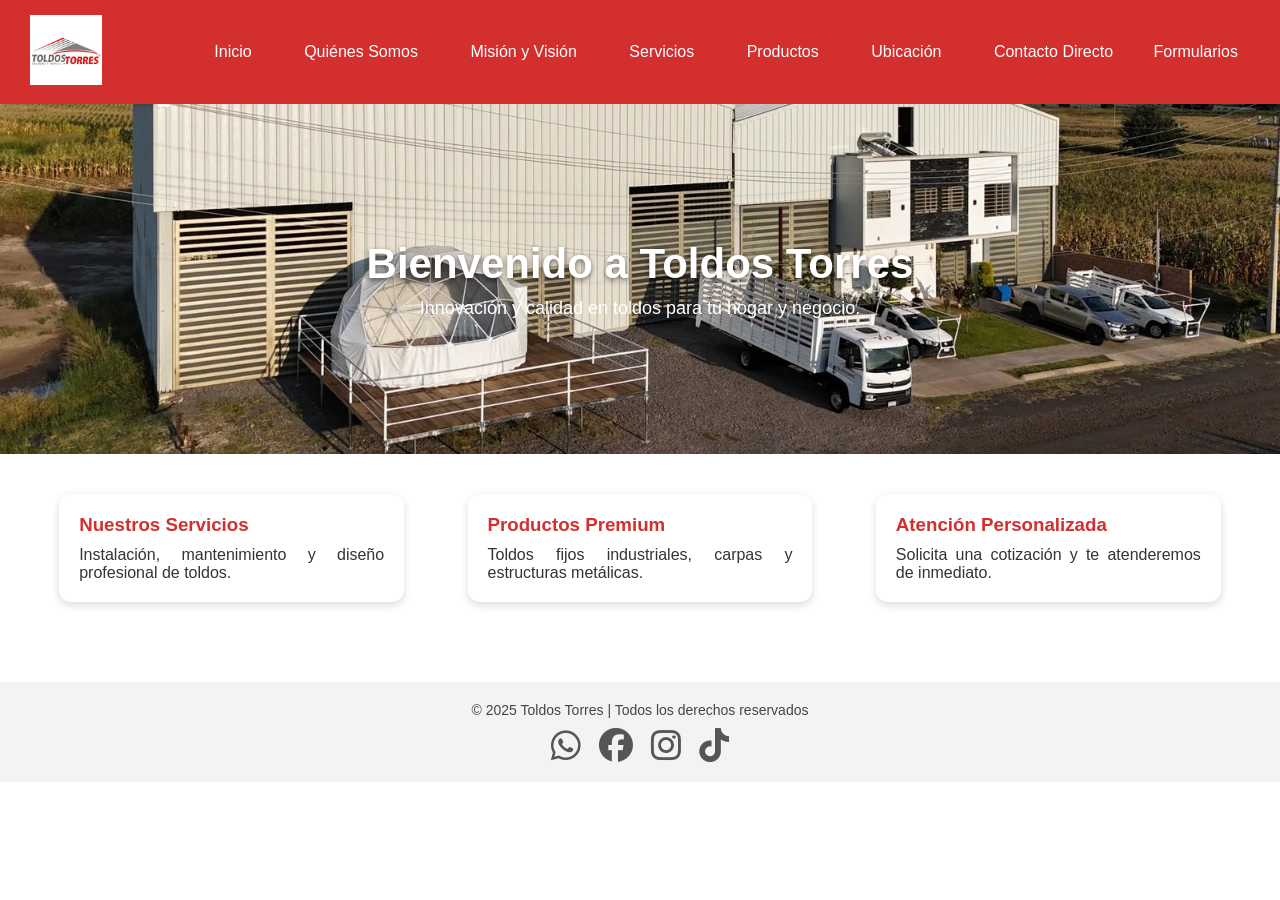
<file: Proyecto_Final_Toldos_Torres/index.html>
<!DOCTYPE html>
<html lang="es">
<head>
    <meta charset="UTF-8">
    <meta name="viewport" content="width=device-width, initial-scale=1.0">
    <title>Toldos Torres - Inicio</title>

    <!-- Estilos -->
    <link rel="stylesheet" href="css/estilos_proyecto.css">
    <!-- Íconos Font Awesome -->
    <link rel="stylesheet" href="https://cdnjs.cloudflare.com/ajax/libs/font-awesome/6.5.0/css/all.min.css">
</head>

<body>

    <!-- ================= HEADER ================= -->
    <header>
        <div class="logo">
            <img src="imagenes/logo_toldos_torres.jpg" alt="Logo Toldos Torres">
        </div>

        <nav class="menu">
            <a href="index.html">Inicio</a>
            <a href="paginas/quienes_somos.html">Quiénes Somos</a>
            <a href="paginas/mision_vision.html">Misión y Visión</a>
            <a href="paginas/nuestros_servicios.html">Servicios</a>
            <a href="paginas/nuestros_productos.html">Productos</a>
            <a href="paginas/ubicacion.html">Ubicación</a>
            <a href="paginas/contacto_directo.html">Contacto Directo</a>

            <!-- MENÚ DESPLEGABLE -->
            <div class="dropdown">
                <button class="dropbtn">Formularios</button>
                <div class="dropdown-content">
                    <a href="paginas/vendedores.html">Vendedores</a>
                    <a href="paginas/clientes.html">Clientes</a>
                    <a href="paginas/articulos.html">Artículos</a>
                </div>
            </div>
        </nav>
    </header>

    <!-- ============ BANNER PRINCIPAL ============ -->
    <section class="banner">
        <h2>Bienvenido a Toldos Torres</h2>
        <p>Innovación y calidad en toldos para tu hogar y negocio.</p>
    </section>

    <!-- ============ CONTENIDO CENTRAL ============ -->
    <main class="contenido">
        <div class="tarjeta">
            <h3>Nuestros Servicios</h3>
            <p>Instalación, mantenimiento y diseño profesional de toldos.</p>
        </div>

        <div class="tarjeta">
            <h3>Productos Premium</h3>
            <p>Toldos fijos industriales, carpas y estructuras metálicas.</p>
        </div>

        <div class="tarjeta">
            <h3>Atención Personalizada</h3>
            <p>Solicita una cotización y te atenderemos de inmediato.</p>
        </div>
    </main>

    <!-- ================= FOOTER ================= -->
    <footer>
        <p>© 2025 Toldos Torres | Todos los derechos reservados</p>

        <div class="redes-sociales">
            <a href="https://wa.me/message/OTSPTEDUYEG2F1" target="_blank">
                <i class="fa-brands fa-whatsapp"></i>
            </a>
            <a href="https://www.facebook.com/ToldosTorresZapotlanejo" target="_blank">
                <i class="fa-brands fa-facebook"></i>
            </a>
            <a href="https://www.instagram.com/toldos_torre/" target="_blank">
                <i class="fa-brands fa-instagram"></i>
            </a>
            <a href="https://www.tiktok.com/@toldostorres" target="_blank">
                <i class="fa-brands fa-tiktok"></i>
            </a>
        </div>
    </footer>

</body>
</html>
</file>
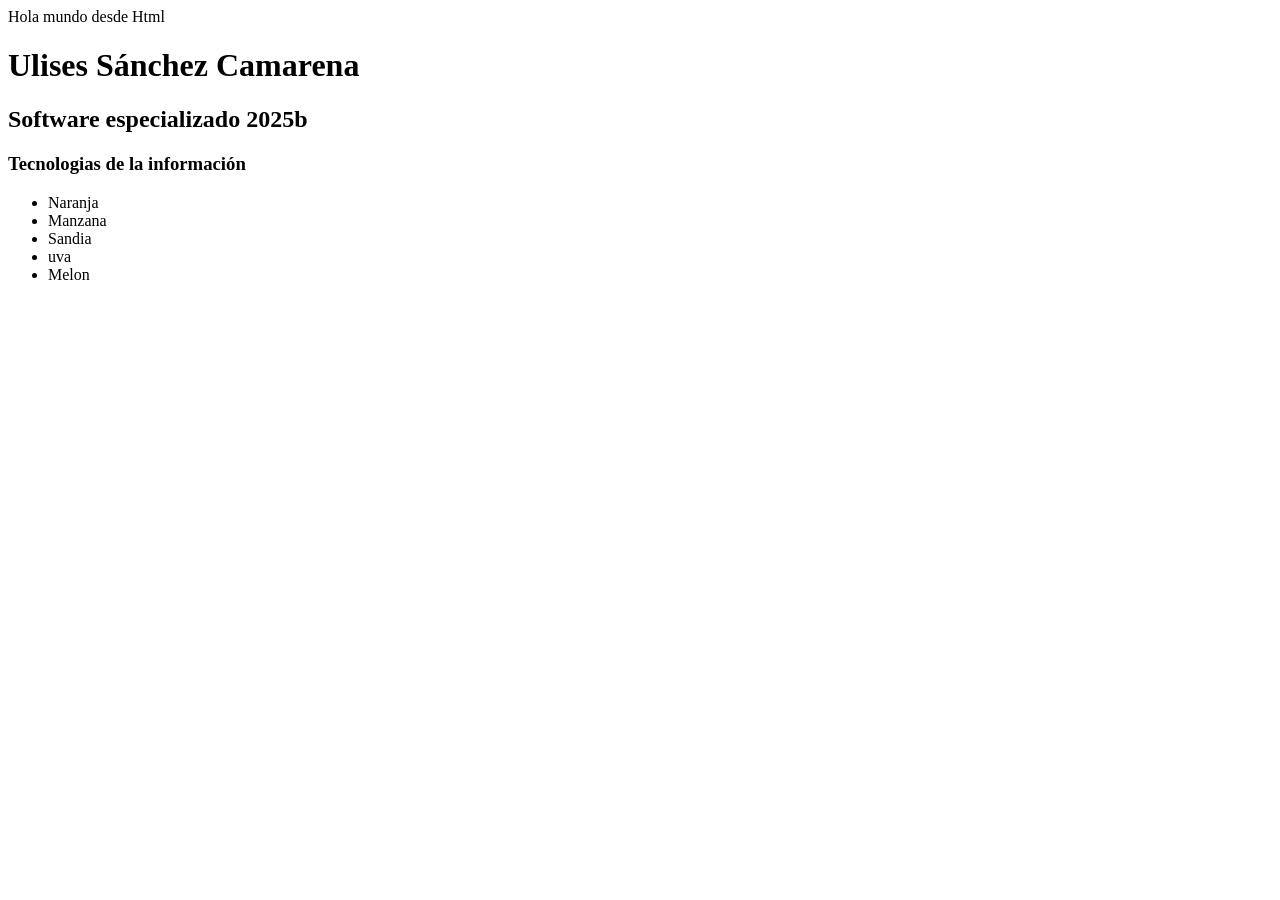
<file: ulisespage01.atspace.cc/index.html>
<!doctype html>
<html lang="es">
<head>
<meta charset="utf-8">
<title>Mi Primero Pagina</title>
</head>

<body>
Hola mundo desde Html
<h1>Ulises Sánchez Camarena</h1>
	<h2>Software especializado 2025b</h2>
	<h3>Tecnologias de la información</h3>
<ul>
    <li>Naranja</li>
    <li>Manzana</li>
    <li>Sandia</li>
    <li>uva</li>
    <li>Melon</li>
</ul>
<p>&nbsp;</p>
</body>
</html>
</file>
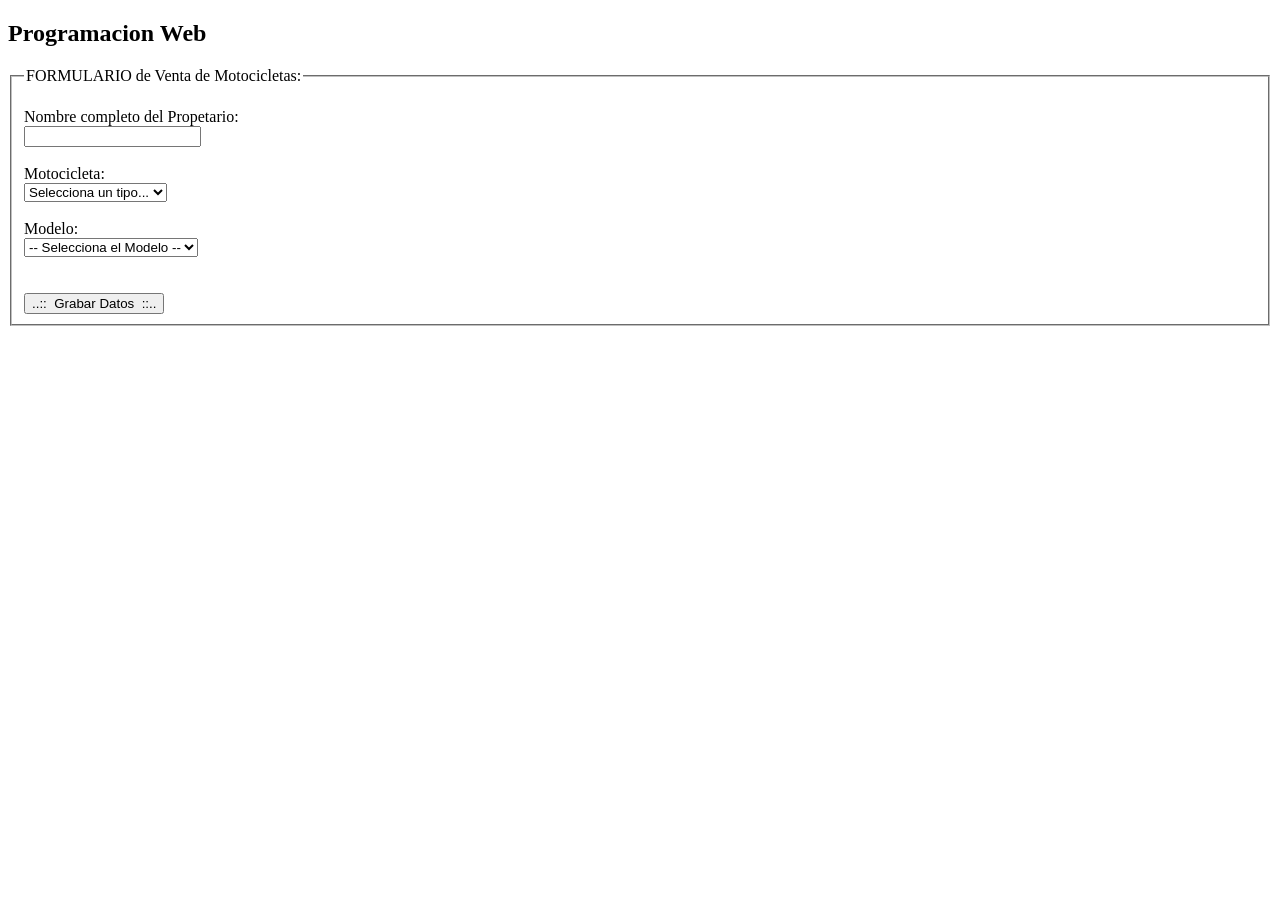
<file: paginas/form_captura_motos.html>
<!DOCTYPE HTML>
<html lang="es">
<head>
<meta charset="utf-8">
<title>Formulario Venta de Motocicletas</title>
</head>

<body>
	<h2>Programacion Web</h2>
		
	<form method="post" action="grabar_motos.php" id="form1_vendiendo_motos">
	<fieldset>
		<legend>FORMULARIO de Venta de Motocicletas:</legend>
		
		<br>
		
		<!-- CAJAS DE TEXTO -->
		<label for="txt_propietario">Nombre completo del Propetario:</label><br>
		<input type="text" id="txt_propietario" name="txt_propietario" value="">
		<br><br>
		
		<!-- CAJAS DE SELECCIÓN o "ComboBox" -->
		Motocicleta:<br>
		<select id="cb_motocicletas" name="cb_motocicletas">
			<option value="0">Selecciona un tipo...</option>
			<option value="Pro">Profesional</option>
			<option value="Car">Carreras</option>
			<option value="Pis">Pista</option>
		</select>
		<br><br>
		
		<!-- CAJAS DE SELECCIÓN o "ComboBox" -->
		Modelo:<br>
		<select id="cb_modelo" name="cb_modelo">
			<option value="0"> -- Selecciona el Modelo -- </option>
			<option value="2022"> 2022 </option>
			<option value="2023"> 2023 </option>
			<option value="2024"> 2024 </option>
                        <option value="2025"> 2025 </option>
                        <option value="2026"> 2026 </option>
		</select>
		<br><br>

		<input type="hidden" id="programador" name="programador" value="Abraham Vega Tapia">

		<br>
		
		<!-- Boton de Comando de Submit  -->
		<input type="submit" value="..::  Grabar Datos  ::..">

	</fieldset>
</form>

</body>
</html>
</file>
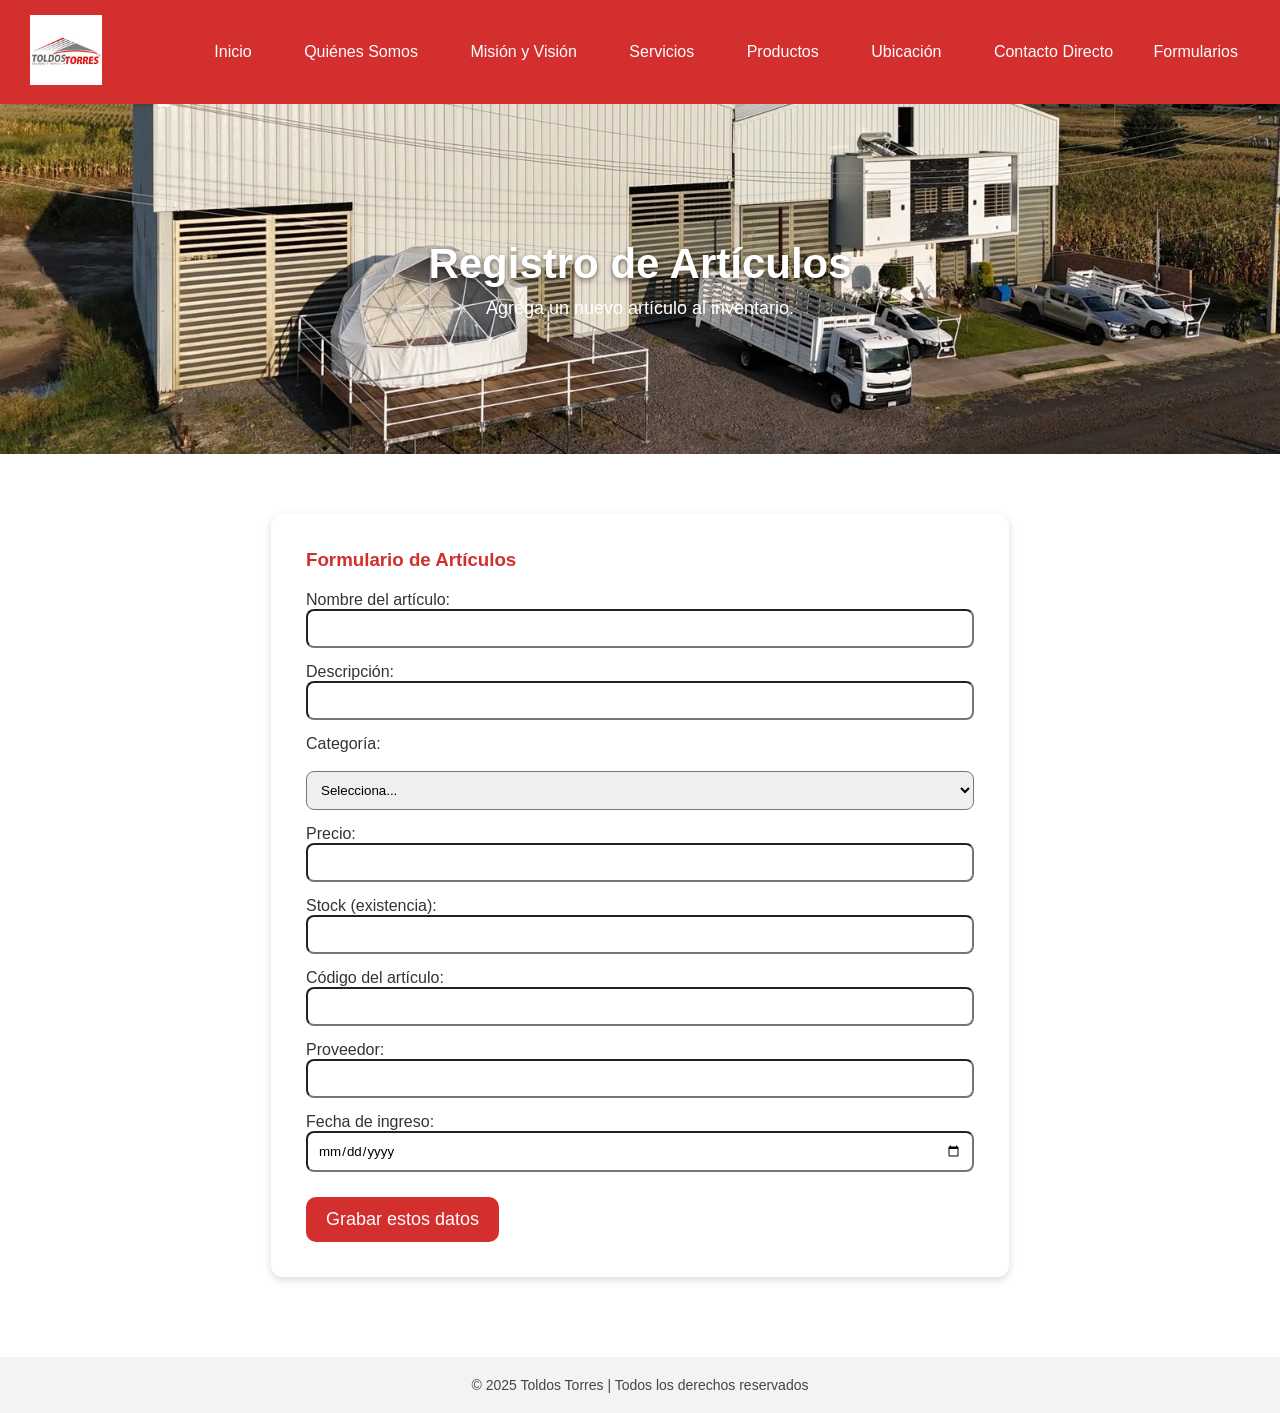
<file: Proyecto_Final_Toldos_Torres/paginas/articulos.html>
<!DOCTYPE html>
<html lang="es">
<head>
    <meta charset="UTF-8">
    <meta name="viewport" content="width=device-width, initial-scale=1.0">
    <title>Artículos - Toldos Torres</title>

    <link rel="stylesheet" href="../css/estilos_proyecto.css">
    <link rel="stylesheet" href="https://cdnjs.cloudflare.com/ajax/libs/font-awesome/6.5.0/css/all.min.css">

   
    <script src="../javascript/valida_articulos.js" defer></script>
</head>

<body>

<header>
    <div class="logo">
        <img src="../imagenes/logo_toldos_torres.jpg" alt="Logo Toldos Torres">
    </div>

    <nav class="menu">
        <a href="../index.html">Inicio</a>
        <a href="quienes_somos.html">Quiénes Somos</a>
        <a href="mision_vision.html">Misión y Visión</a>
        <a href="nuestros_servicios.html">Servicios</a>
        <a href="nuestros_productos.html">Productos</a>
        <a href="ubicacion.html">Ubicación</a>
        <a href="contacto_directo.html">Contacto Directo</a>

        <div class="dropdown">
            <button class="dropbtn">Formularios</button>
            <div class="dropdown-content">
                <a href="vendedores.html">Vendedores</a>
                <a href="clientes.html">Clientes</a>
                <a href="articulos.html">Artículos</a>
            </div>
        </div>
    </nav>
</header>

<section class="banner">
    <h2>Registro de Artículos</h2>
    <p>Agrega un nuevo artículo al inventario.</p>
</section>

<main style="padding: 40px; max-width: 900px; margin: auto;">

    <div class="tarjeta faq-card" style="padding: 35px;">
        <h3 style="color:#D32F2F; margin-bottom:20px;">Formulario de Artículos</h3>

        <form id="formArticulos" action="prueba_formulario.html" method="GET">

            <label>Nombre del artículo:</label>
            <input type="text" id="nombre" name="nombre" style="width:100%; padding:10px; margin-bottom:15px; border-radius:8px;">

            <label>Descripción:</label>
            <input type="text" id="descripcion" name="descripcion" style="width:100%; padding:10px; margin-bottom:15px; border-radius:8px;">

            <label>Categoría:</label><br><br>
            <select id="categoria" name="categoria" style="width:100%; padding:10px; margin-bottom:15px; border-radius:8px;">
                <option value="">Selecciona...</option>
                <option value="Toldo fijo">Toldo fijo</option>
                <option value="Carpa">Carpa</option>
                <option value="Estructura metálica">Estructura metálica</option>
                <option value="Lona">Lona</option>
                <option value="Accesorio">Accesorio</option>
                <option value="Otro">Otro</option>
            </select>

            <label>Precio:</label>
            <input type="number" id="precio" name="precio" min="0" style="width:100%; padding:10px; margin-bottom:15px; border-radius:8px;">

            <label>Stock (existencia):</label>
            <input type="number" id="stock" name="stock" min="0" style="width:100%; padding:10px; margin-bottom:15px; border-radius:8px;">

            <label>Código del artículo:</label>
            <input type="text" id="codigo" name="codigo" style="width:100%; padding:10px; margin-bottom:15px; border-radius:8px;">

            <label>Proveedor:</label>
            <input type="text" id="proveedor" name="proveedor" style="width:100%; padding:10px; margin-bottom:15px; border-radius:8px;">

            <label>Fecha de ingreso:</label>
            <input type="date" id="fecha" name="fecha" style="width:100%; padding:10px; margin-bottom:15px; border-radius:8px;">

            <button type="submit" style="
                background:#D32F2F; 
                border:none; 
                padding:12px 20px; 
                color:white; 
                border-radius:10px; 
                font-size:18px;
                cursor:pointer;
                margin-top:10px;">
                Grabar estos datos
            </button>

        </form>
    </div>

</main>

<footer>
    <p>© 2025 Toldos Torres | Todos los derechos reservados</p>
</footer>

</body>
</html>
</file>
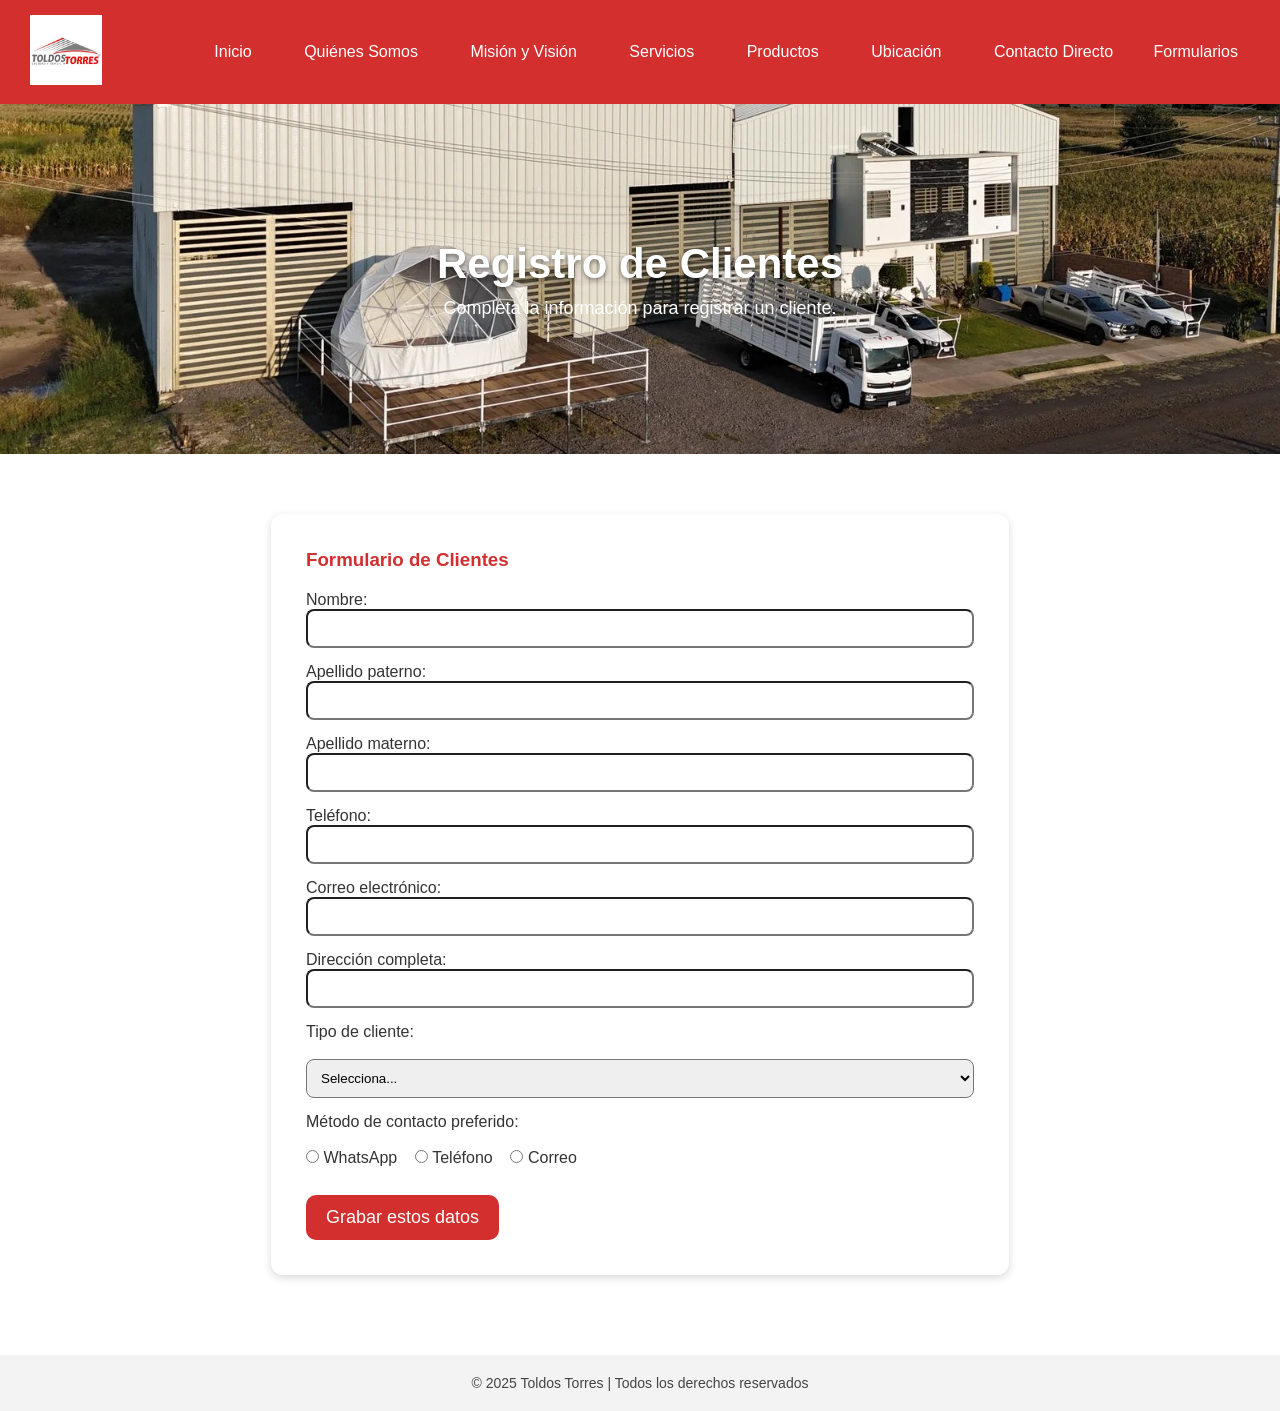
<file: Proyecto_Final_Toldos_Torres/paginas/clientes.html>
<!DOCTYPE html>
<html lang="es">
<head>
    <meta charset="UTF-8">
    <meta name="viewport" content="width=device-width, initial-scale=1.0">
    <title>Clientes - Toldos Torres</title>

    <link rel="stylesheet" href="../css/estilos_proyecto.css">
    <link rel="stylesheet" href="https://cdnjs.cloudflare.com/ajax/libs/font-awesome/6.5.0/css/all.min.css">
</head>

<body>

<header>
    <div class="logo">
        <img src="../imagenes/logo_toldos_torres.jpg" alt="Logo Toldos Torres">
    </div>

    <nav class="menu">
        <a href="../index.html">Inicio</a>
        <a href="quienes_somos.html">Quiénes Somos</a>
        <a href="mision_vision.html">Misión y Visión</a>
        <a href="nuestros_servicios.html">Servicios</a>
        <a href="nuestros_productos.html">Productos</a>
        <a href="ubicacion.html">Ubicación</a>
        <a href="contacto_directo.html">Contacto Directo</a>

        <div class="dropdown">
            <button class="dropbtn">Formularios</button>
            <div class="dropdown-content">
                <a href="vendedores.html">Vendedores</a>
                <a href="clientes.html">Clientes</a>
                <a href="articulos.html">Artículos</a>
            </div>
        </div>
    </nav>
</header>

<section class="banner">
    <h2>Registro de Clientes</h2>
    <p>Completa la información para registrar un cliente.</p>
</section>

<main style="padding: 40px; max-width: 900px; margin: auto;">

    <div class="tarjeta faq-card" style="padding: 35px;">
        <h3 style="color:#D32F2F; margin-bottom:20px;">Formulario de Clientes</h3>

       
        <form id="formClientes" action="prueba_formulario.html" method="GET">

            <label>Nombre:</label>
            <input type="text" id="nombre" name="nombre" style="width:100%; padding:10px; margin-bottom:15px; border-radius:8px;">

            <label>Apellido paterno:</label>
            <input type="text" id="paterno" name="paterno" style="width:100%; padding:10px; margin-bottom:15px; border-radius:8px;">

            <label>Apellido materno:</label>
            <input type="text" id="materno" name="materno" style="width:100%; padding:10px; margin-bottom:15px; border-radius:8px;">

            <label>Teléfono:</label>
            <input type="text" id="telefono" name="telefono" style="width:100%; padding:10px; margin-bottom:15px; border-radius:8px;">

            <label>Correo electrónico:</label>
            <input type="email" id="correo" name="correo" style="width:100%; padding:10px; margin-bottom:15px; border-radius:8px;">

            <label>Dirección completa:</label>
            <input type="text" id="direccion" name="direccion" style="width:100%; padding:10px; margin-bottom:15px; border-radius:8px;">

            <label>Tipo de cliente:</label><br><br>
            <select id="tipoCliente" name="tipoCliente" style="width:100%; padding:10px; margin-bottom:15px; border-radius:8px;">
                <option value="">Selecciona...</option>
                <option value="Nuevo">Nuevo</option>
                <option value="Recurrente">Recurrente</option>
                <option value="Empresa">Empresa</option>
            </select>

            <label>Método de contacto preferido:</label><br><br>
            <input type="radio" name="contacto" value="WhatsApp"> WhatsApp &nbsp;&nbsp;
            <input type="radio" name="contacto" value="Teléfono"> Teléfono &nbsp;&nbsp;
            <input type="radio" name="contacto" value="Correo"> Correo
            <br><br>

            <button type="submit" style="
                background:#D32F2F; 
                border:none; 
                padding:12px 20px; 
                color:white; 
                border-radius:10px; 
                font-size:18px;
                cursor:pointer;
                margin-top:10px;">
                Grabar estos datos
            </button>

        </form>
    </div>

</main>

<footer>
    <p>© 2025 Toldos Torres | Todos los derechos reservados</p>
</footer>


<script src="../javascript/valida_clientes.js"></script>

</body>
</html>
</file>
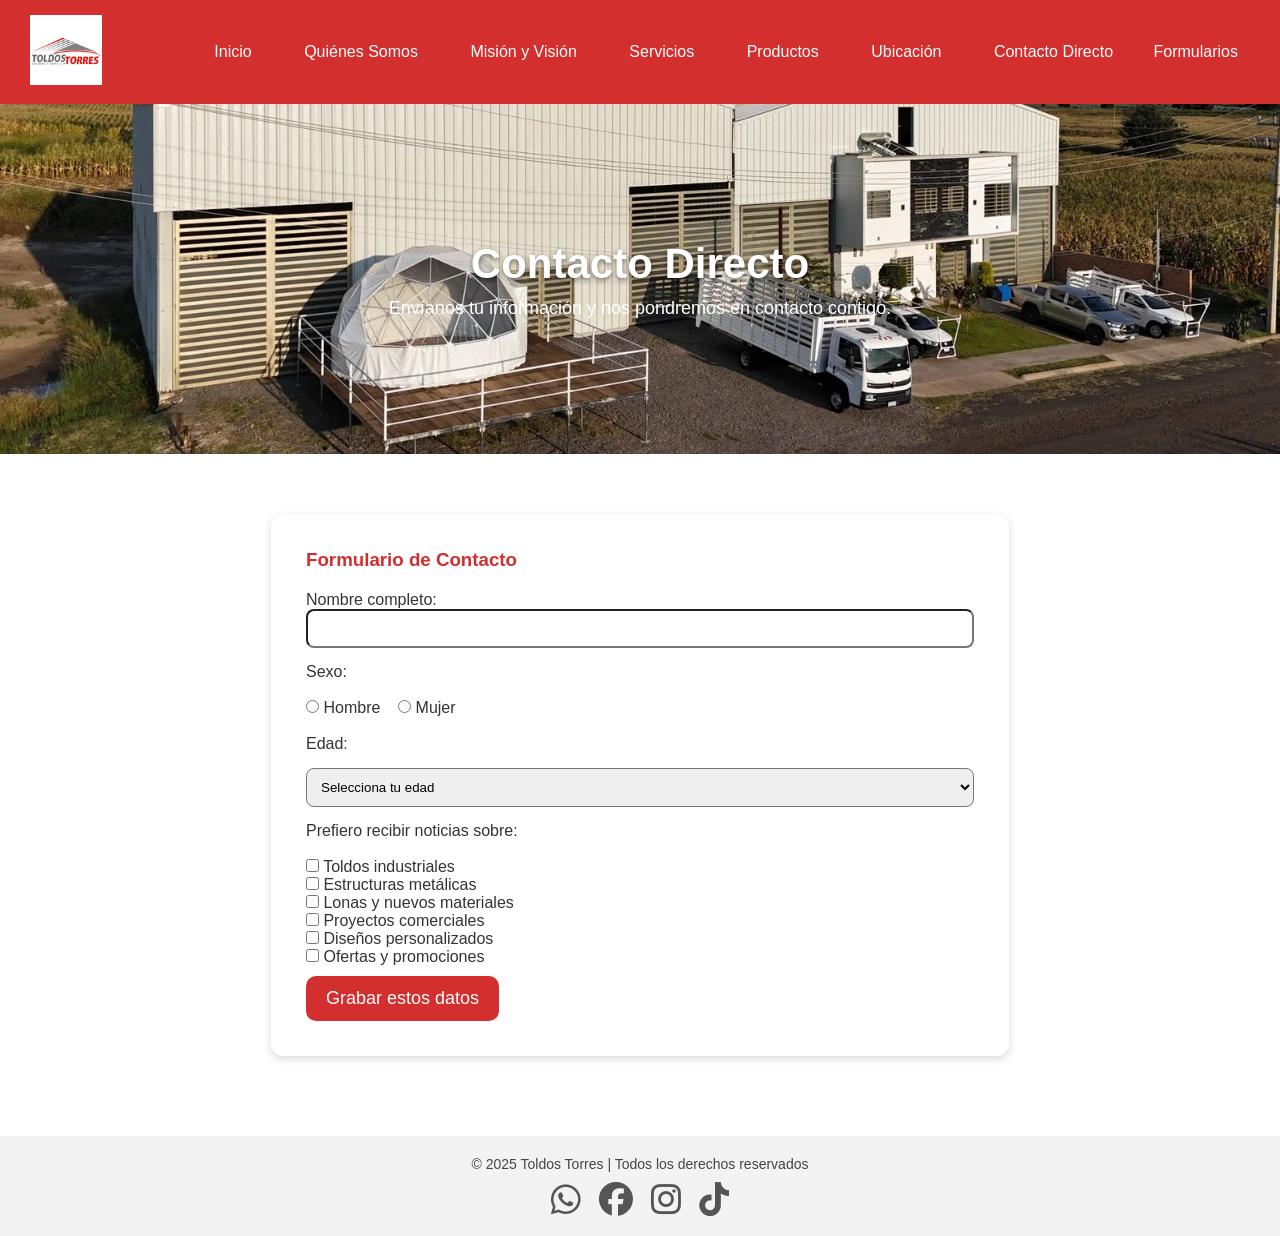
<file: Proyecto_Final_Toldos_Torres/paginas/contacto_directo.html>
<!DOCTYPE html>
<html lang="es">
<head>
    <meta charset="UTF-8">
    <meta name="viewport" content="width=device-width, initial-scale=1.0">
    <title>Contacto Directo - Toldos Torres</title>

    <link rel="stylesheet" href="../css/estilos_proyecto.css">
    <link rel="stylesheet" href="https://cdnjs.cloudflare.com/ajax/libs/font-awesome/6.5.0/css/all.min.css">

 
    <script src="../javascript/valida_contacto_directo.js" defer></script>
</head>

<body>

<header>
    <div class="logo">
        <img src="../imagenes/logo_toldos_torres.jpg" alt="Logo Toldos Torres">
    </div>

    <nav class="menu">
        <a href="../index.html">Inicio</a>
        <a href="quienes_somos.html">Quiénes Somos</a>
        <a href="mision_vision.html">Misión y Visión</a>
        <a href="nuestros_servicios.html">Servicios</a>
        <a href="nuestros_productos.html">Productos</a>
        <a href="ubicacion.html">Ubicación</a>
        <a href="contacto_directo.html">Contacto Directo</a>

        <div class="dropdown">
            <button class="dropbtn">Formularios</button>
            <div class="dropdown-content">
                <a href="vendedores.html">Vendedores</a>
                <a href="clientes.html">Clientes</a>
                <a href="articulos.html">Artículos</a>
            </div>
        </div>
    </nav>
</header>

<section class="banner">
    <h2>Contacto Directo</h2>
    <p>Envíanos tu información y nos pondremos en contacto contigo.</p>
</section>

<main style="padding: 40px; max-width: 900px; margin: auto;">

    <div class="tarjeta faq-card" style="padding: 35px;">
        <h3 style="color:#D32F2F; margin-bottom:20px;">Formulario de Contacto</h3>

        <form id="formContacto" action="prueba_formulario.html" method="GET">

         
            <label>Nombre completo:</label>
            <input type="text" id="nombre" name="nombre" style="width:100%; padding:10px; margin-bottom:15px; border-radius:8px;">

          
            <label>Sexo:</label><br><br>
            <input type="radio" name="sexo" value="Hombre"> Hombre &nbsp;&nbsp;
            <input type="radio" name="sexo" value="Mujer"> Mujer
            <br><br>

          
            <label>Edad:</label>
            <select id="edad" name="edad" style="width:100%; padding:10px; margin:15px 0; border-radius:8px;">
                <option value="">Selecciona tu edad</option>
               
                <script>
                for(let i=10; i<=30; i++){
                    document.write(`<option value="${i}">${i}</option>`);
                }
                </script>
            </select>

            
            <label>Prefiero recibir noticias sobre:</label><br><br>

<input type="checkbox" name="preferencias" value="Toldos Industriales"> Toldos industriales <br>
<input type="checkbox" name="preferencias" value="Estructuras Metálicas"> Estructuras metálicas <br>
<input type="checkbox" name="preferencias" value="Lonas y Materiales"> Lonas y nuevos materiales <br>
<input type="checkbox" name="preferencias" value="Proyectos Comerciales"> Proyectos comerciales <br>
<input type="checkbox" name="preferencias" value="Diseños Personalizados"> Diseños personalizados <br>
<input type="checkbox" name="preferencias" value="Ofertas y Promociones"> Ofertas y promociones <br>


            
            <button type="submit" style="
                background:#D32F2F; 
                border:none; 
                padding:12px 20px; 
                color:white; 
                border-radius:10px; 
                font-size:18px;
                cursor:pointer;
                margin-top:10px;">
                Grabar estos datos
            </button>

        </form>
    </div>

</main>

<footer>
    <p>© 2025 Toldos Torres | Todos los derechos reservados</p>

    <div class="redes-sociales">
        <a href="https://wa.me/message/OTSPTEDUYEG2F1" target="_blank"><i class="fa-brands fa-whatsapp"></i></a>
        <a href="https://www.facebook.com/ToldosTorresZapotlanejo" target="_blank"><i class="fa-brands fa-facebook"></i></a>
        <a href="https://www.instagram.com/toldos_torre/" target="_blank"><i class="fa-brands fa-instagram"></i></a>
        <a href="https://www.tiktok.com/@toldostorres" target="_blank"><i class="fa-brands fa-tiktok"></i></a>
    </div>
</footer>

</body>
</html>
</file>
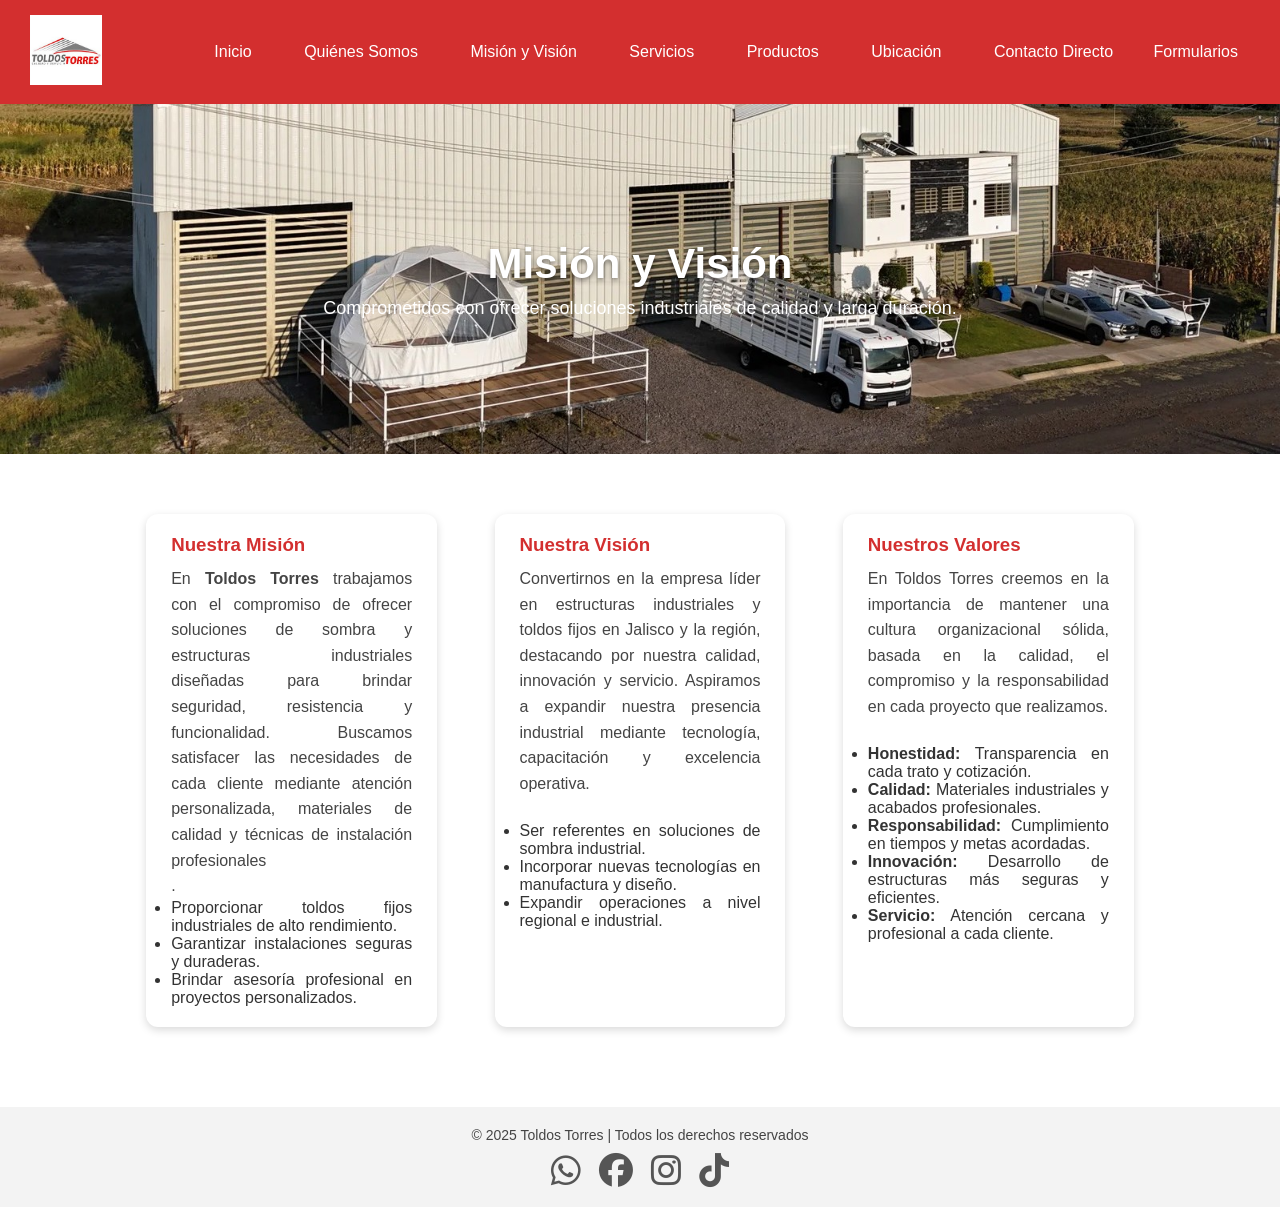
<file: Proyecto_Final_Toldos_Torres/paginas/mision_vision.html>
<!DOCTYPE html>
<html lang="es">
<head>
    <meta charset="UTF-8">
    <meta name="viewport" content="width=device-width, initial-scale=1.0">
    <title>Misión y Visión - Toldos Torres</title>

    <link rel="stylesheet" href="../css/estilos_proyecto.css">

   
    <link rel="stylesheet" href="https://cdnjs.cloudflare.com/ajax/libs/font-awesome/6.5.0/css/all.min.css">
</head>

<body>

   
    <header>
        <div class="logo">
            <img src="../imagenes/logo_toldos_torres.jpg" alt="Logo Toldos Torres">
        </div>

        <nav class="menu">
            <a href="../index.html">Inicio</a>
            <a href="quienes_somos.html">Quiénes Somos</a>
            <a href="mision_vision.html">Misión y Visión</a>
            <a href="nuestros_servicios.html">Servicios</a>
            <a href="nuestros_productos.html">Productos</a>
            <a href="ubicacion.html">Ubicación</a>
            <a href="contacto_directo.html">Contacto Directo</a>

            <div class="dropdown">
                <button class="dropbtn">Formularios</button>
                <div class="dropdown-content">
                    <a href="vendedores.html">Vendedores</a>
                    <a href="clientes.html">Clientes</a>
                    <a href="articulos.html">Artículos</a>
                </div>
            </div>
        </nav>
    </header>

    
    <section class="banner">
        <h2>Misión y Visión</h2>
        <p>Comprometidos con ofrecer soluciones industriales de calidad y larga duración.</p>
    </section>

   
    <main class="contenido" style="padding: 40px; max-width: 1100px; margin: auto;">

        <!-- TARJETA MISIÓN -->
        <div class="tarjeta faq-card">
            <h3 style="color:#D32F2F;">Nuestra Misión</h3>
            <p> En <strong>Toldos Torres</strong> trabajamos con el compromiso de ofrecer soluciones de sombra y estructuras
              industriales diseñadas para brindar seguridad, resistencia y funcionalidad.  
              Buscamos satisfacer las necesidades de cada cliente mediante atención personalizada, materiales de calidad  
              y técnicas de instalación profesionales</p>
            <p>. </p>
<ul>
      <li>Proporcionar toldos fijos industriales de alto rendimiento.</li>
                <li>Garantizar instalaciones seguras y duraderas.</li>
                <li>Brindar asesoría profesional en proyectos personalizados.</li>
            </ul>
        </div>

      
        <div class="tarjeta faq-card">
            <h3 style="color:#D32F2F;">Nuestra Visión</h3>
            <p> Convertirnos en la empresa líder en estructuras industriales y toldos fijos en Jalisco y la región,
              destacando por nuestra calidad, innovación y servicio.  
              Aspiramos a expandir nuestra presencia industrial mediante tecnología, capacitación y excelencia operativa. </p>
            <p>&nbsp;</p>
<ul>
      <li>Ser referentes en soluciones de sombra industrial.</li>
                <li>Incorporar nuevas tecnologías en manufactura y diseño.</li>
                <li>Expandir operaciones a nivel regional e industrial.</li>
            </ul>
        </div>

       
        <div class="tarjeta faq-card">
            <h3 style="color:#D32F2F;">Nuestros Valores</h3>
            <p> En Toldos Torres creemos en la importancia de mantener una cultura organizacional sólida, basada en la calidad,
              el compromiso y la responsabilidad en cada proyecto que realizamos. </p>
            <p>&nbsp;</p>
<ul>
      <li><strong>Honestidad:</strong> Transparencia en cada trato y cotización.</li>
                <li><strong>Calidad:</strong> Materiales industriales y acabados profesionales.</li>
                <li><strong>Responsabilidad:</strong> Cumplimiento en tiempos y metas acordadas.</li>
                <li><strong>Innovación:</strong> Desarrollo de estructuras más seguras y eficientes.</li>
                <li><strong>Servicio:</strong> Atención cercana y profesional a cada cliente.</li>
            </ul>
        </div>

    </main>

    
    <footer>
        <p>© 2025 Toldos Torres | Todos los derechos reservados</p>

        <div class="redes-sociales">
            <a href="https://wa.me/message/OTSPTEDUYEG2F1" target="_blank"><i class="fa-brands fa-whatsapp"></i></a>
            <a href="https://www.facebook.com/ToldosTorresZapotlanejo" target="_blank"><i class="fa-brands fa-facebook"></i></a>
            <a href="https://www.instagram.com/toldos_torre/" target="_blank"><i class="fa-brands fa-instagram"></i></a>
            <a href="https://www.tiktok.com/@toldostorres" target="_blank"><i class="fa-brands fa-tiktok"></i></a>
        </div>
    </footer>

</body>
</html>
</file>
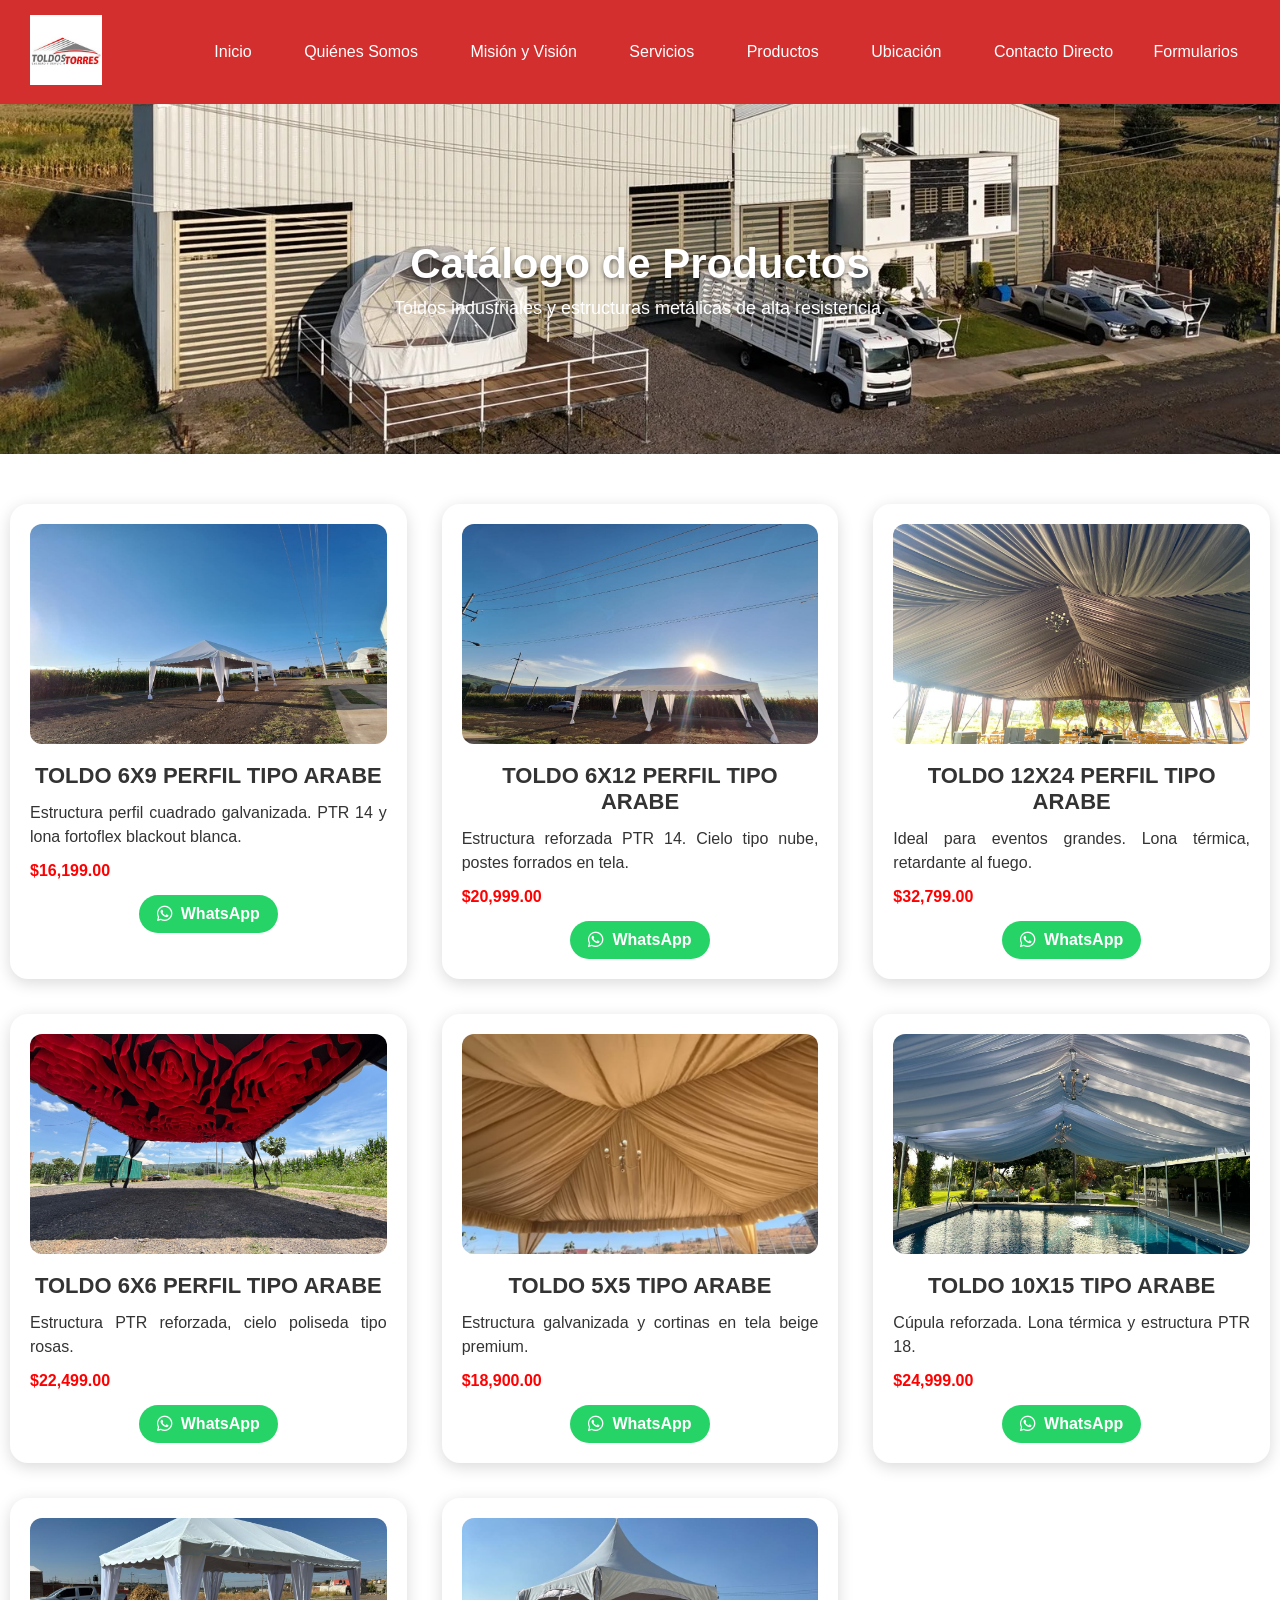
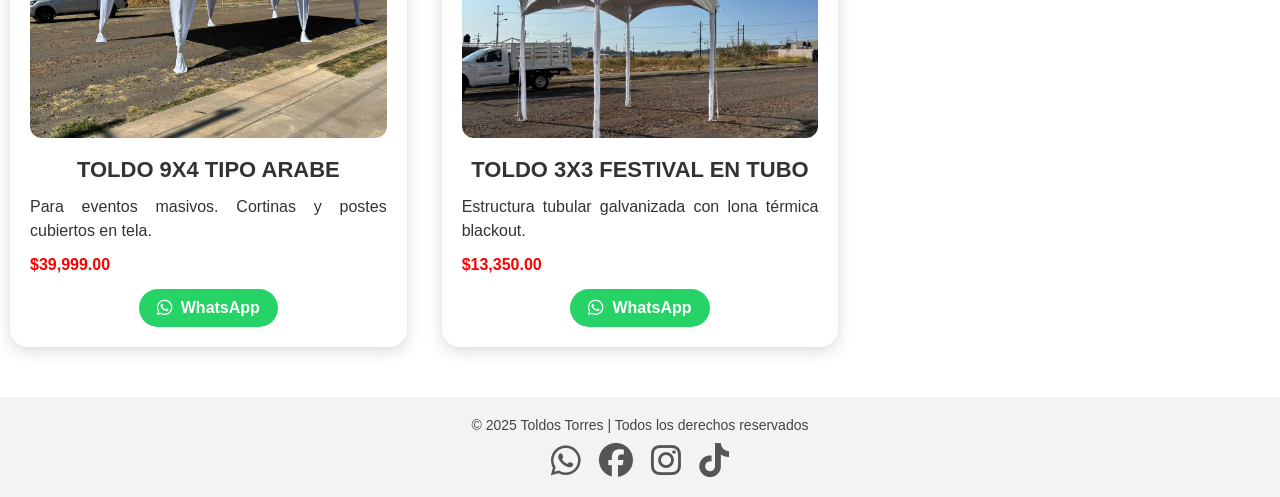
<file: Proyecto_Final_Toldos_Torres/paginas/nuestros_productos.html>
<!DOCTYPE html>
<html lang="es">
<head>
    <meta charset="UTF-8">
    <meta name="viewport" content="width=device-width, initial-scale=1.0">
    <title>Productos - Toldos Torres</title>

    <link rel="stylesheet" href="../css/estilos_proyecto.css">
    <link rel="stylesheet" href="https://cdnjs.cloudflare.com/ajax/libs/font-awesome/6.5.0/css/all.min.css">
</head>

<body>

<header>
    <div class="logo">
        <img src="../imagenes/logo_toldos_torres.jpg" alt="Logo Toldos Torres">
    </div>

    <nav class="menu">
        <a href="../index.html">Inicio</a>
        <a href="quienes_somos.html">Quiénes Somos</a>
        <a href="mision_vision.html">Misión y Visión</a>
        <a href="nuestros_servicios.html">Servicios</a>
        <a href="nuestros_productos.html">Productos</a>
        <a href="ubicacion.html">Ubicación</a>
        <a href="contacto_directo.html">Contacto Directo</a>

        <div class="dropdown">
            <button class="dropbtn">Formularios</button>
            <div class="dropdown-content">
                <a href="vendedores.html">Vendedores</a>
                <a href="clientes.html">Clientes</a>
                <a href="articulos.html">Artículos</a>
            </div>
        </div>
    </nav>
</header>

<section class="banner">
    <h2>Catálogo de Productos</h2>
    <p>Toldos industriales y estructuras metálicas de alta resistencia.</p>
</section>


<div class="catalogo-contenedor">

    
    <div class="producto-card">
        <img src="../imagenes/carpa_blanca_1.jpg" alt="Toldo 6x9 Perfil Árabe">
        <h3>TOLDO 6X9 PERFIL TIPO ARABE</h3>
        <p>Estructura perfil cuadrado galvanizada. PTR 14 y lona fortoflex blackout blanca.</p>
        <p class="producto-precio">$16,199.00</p>
        <a href="https://wa.me/message/OTSPTEDUYEG2F1" target="_blank" class="boton-whatsapp">
            <i class="fa-brands fa-whatsapp"></i> WhatsApp
        </a>
    </div>


    <div class="producto-card">
        <img src="../imagenes/carpa_blanca_2.jpg" alt="Toldo 6x12 Perfil Árabe">
        <h3>TOLDO 6X12 PERFIL TIPO ARABE</h3>
        <p>Estructura reforzada PTR 14. Cielo tipo nube, postes forrados en tela.</p>
        <p class="producto-precio">$20,999.00</p>
        <a href="https://wa.me/message/OTSPTEDUYEG2F1" target="_blank" class="boton-whatsapp">
            <i class="fa-brands fa-whatsapp"></i> WhatsApp
        </a>
    </div>

   
    <div class="producto-card">
        <img src="../imagenes/carpa_negra.jpg" alt="Toldo 12x24 Negro">
        <h3>TOLDO 12X24 PERFIL TIPO ARABE</h3>
        <p>Ideal para eventos grandes. Lona térmica, retardante al fuego.</p>
        <p class="producto-precio">$32,799.00</p>
        <a href="https://wa.me/message/OTSPTEDUYEG2F1" target="_blank" class="boton-whatsapp">
            <i class="fa-brands fa-whatsapp"></i> WhatsApp
        </a>
    </div>

 
    <div class="producto-card">
        <img src="../imagenes/estructura_roja.jpg" alt="Toldo con cubierta roja tipo rosas">
        <h3>TOLDO 6X6 PERFIL TIPO ARABE</h3>
        <p>Estructura PTR reforzada, cielo poliseda tipo rosas.</p>
        <p class="producto-precio">$22,499.00</p>
        <a href="https://wa.me/message/OTSPTEDUYEG2F1" target="_blank" class="boton-whatsapp">
            <i class="fa-brands fa-whatsapp"></i> WhatsApp
        </a>
    </div>

    
    <div class="producto-card">
        <img src="../imagenes/1.jpg" alt="Toldo 5x5 Beige">
        <h3>TOLDO 5X5 TIPO ARABE</h3>
        <p>Estructura galvanizada y cortinas en tela beige premium.</p>
        <p class="producto-precio">$18,900.00</p>
        <a href="https://wa.me/message/OTSPTEDUYEG2F1" target="_blank" class="boton-whatsapp">
            <i class="fa-brands fa-whatsapp"></i> WhatsApp
        </a>
    </div>

    
    <div class="producto-card">
        <img src="../imagenes/2.jpg" alt="Toldo 10x15 Premium">
        <h3>TOLDO 10X15 TIPO ARABE</h3>
        <p>Cúpula reforzada. Lona térmica y estructura PTR 18.</p>
        <p class="producto-precio">$24,999.00</p>
        <a href="https://wa.me/message/OTSPTEDUYEG2F1" target="_blank" class="boton-whatsapp">
            <i class="fa-brands fa-whatsapp"></i> WhatsApp
        </a>
    </div>

   
    <div class="producto-card">
        <img src="../imagenes/3.jpg" alt="Toldo 9x4 Evento Masivo">
        <h3>TOLDO 9X4 TIPO ARABE</h3>
        <p>Para eventos masivos. Cortinas y postes cubiertos en tela.</p>
        <p class="producto-precio">$39,999.00</p>
        <a href="https://wa.me/message/OTSPTEDUYEG2F1" target="_blank" class="boton-whatsapp">
            <i class="fa-brands fa-whatsapp"></i> WhatsApp
        </a>
    </div>

  
    <div class="producto-card">
        <img src="../imagenes/4.jpg" alt="Toldo 3x3 Festival en Tubo">
        <h3>TOLDO 3X3 FESTIVAL EN TUBO</h3>
        <p>Estructura tubular galvanizada con lona térmica blackout.</p>
        <p class="producto-precio">$13,350.00</p>
        <a href="https://wa.me/message/OTSPTEDUYEG2F1" target="_blank" class="boton-whatsapp">
            <i class="fa-brands fa-whatsapp"></i> WhatsApp
        </a>
    </div>

</div>

<footer>
    <p>© 2025 Toldos Torres | Todos los derechos reservados</p>

    <div class="redes-sociales">
        <a href="#"><i class="fa-brands fa-whatsapp"></i></a>
        <a href="#"><i class="fa-brands fa-facebook"></i></a>
        <a href="#"><i class="fa-brands fa-instagram"></i></a>
        <a href="#"><i class="fa-brands fa-tiktok"></i></a>
    </div>
</footer>

</body>
</html>
</file>
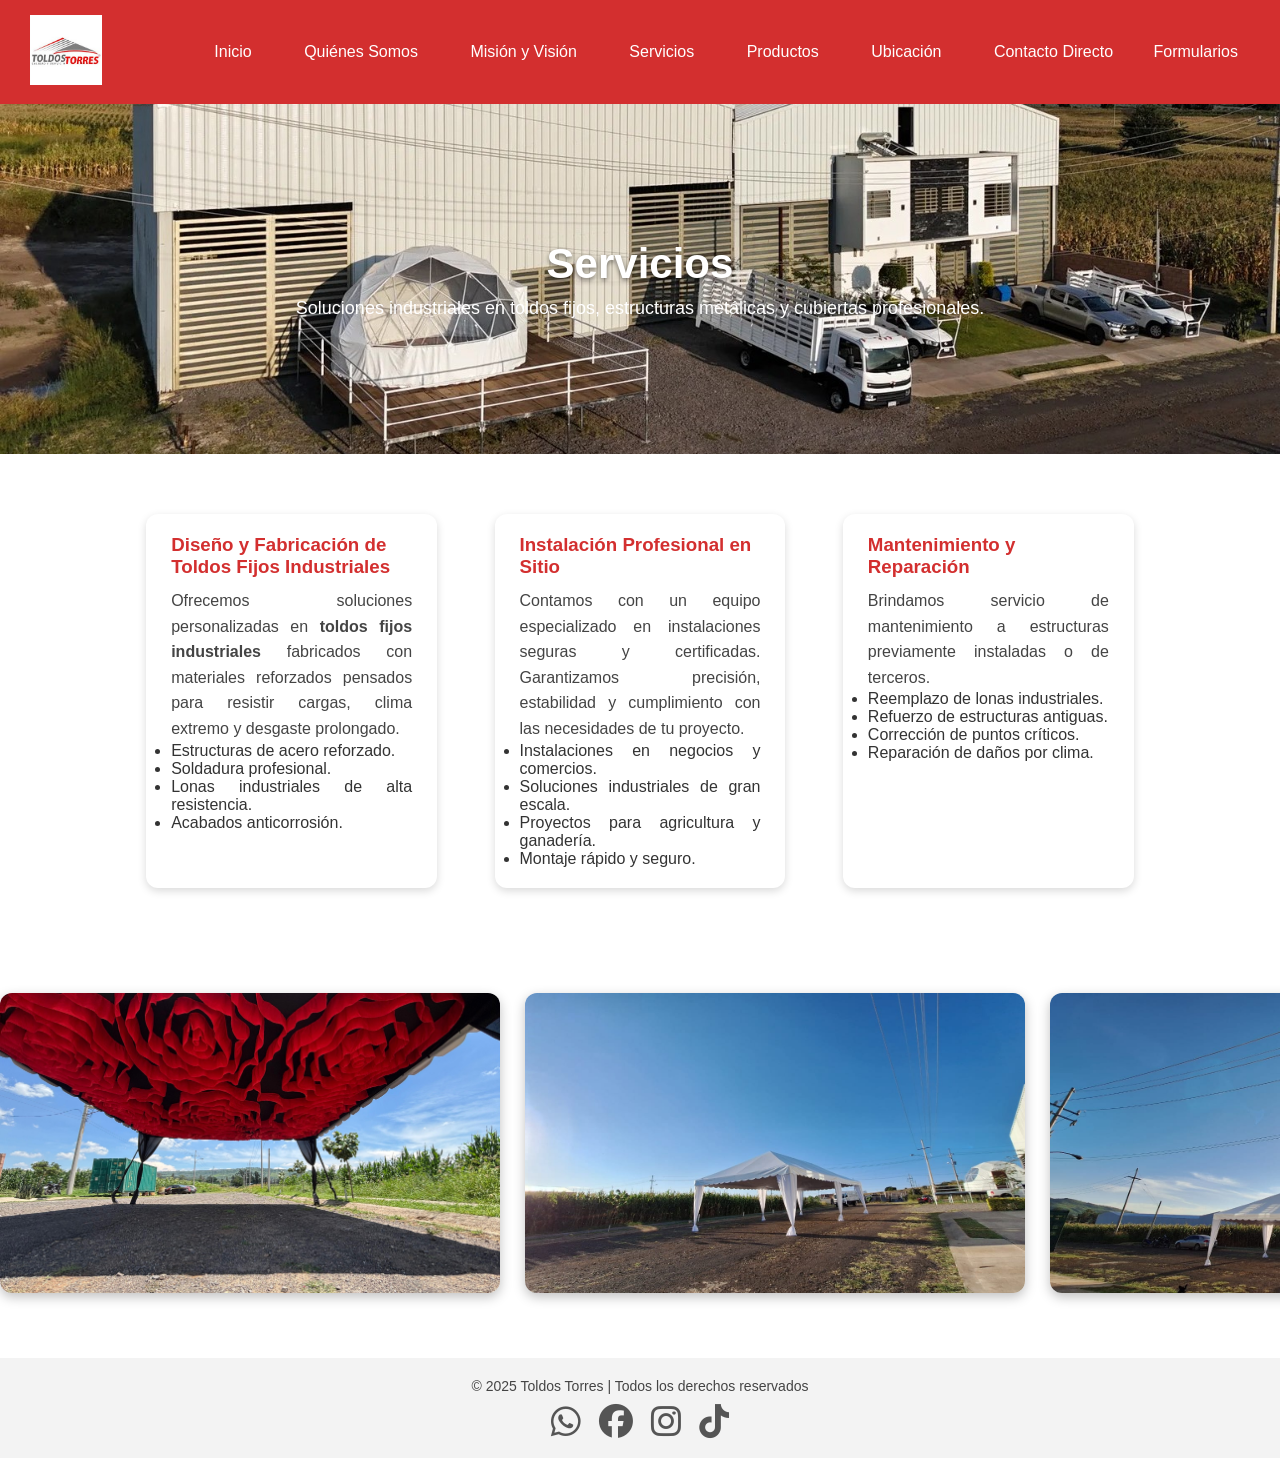
<file: Proyecto_Final_Toldos_Torres/paginas/nuestros_servicios.html>
<!DOCTYPE html>
<html lang="es">
<head>
    <meta charset="UTF-8">
    <meta name="viewport" content="width=device-width, initial-scale=1.0">
    <title>Servicios - Toldos Torres</title>

    <link rel="stylesheet" href="../css/estilos_proyecto.css">

   
    <link rel="stylesheet" href="https://cdnjs.cloudflare.com/ajax/libs/font-awesome/6.5.0/css/all.min.css">
</head>

<body>

    
    <header>
        <div class="logo">
            <img src="../imagenes/logo_toldos_torres.jpg" alt="Logo Toldos Torres">
        </div>

        <nav class="menu">
            <a href="../index.html">Inicio</a>
            <a href="quienes_somos.html">Quiénes Somos</a>
            <a href="mision_vision.html">Misión y Visión</a>
            <a href="nuestros_servicios.html">Servicios</a>
            <a href="nuestros_productos.html">Productos</a>
            <a href="ubicacion.html">Ubicación</a>
            <a href="contacto_directo.html">Contacto Directo</a>

            <div class="dropdown">
                <button class="dropbtn">Formularios</button>
                <div class="dropdown-content">
                    <a href="vendedores.html">Vendedores</a>
                    <a href="clientes.html">Clientes</a>
                    <a href="articulos.html">Artículos</a>
                </div>
            </div>
        </nav>
    </header>

   
    <section class="banner">
        <h2>Servicios</h2>
        <p>Soluciones industriales en toldos fijos, estructuras metálicas y cubiertas profesionales.</p>
    </section>

 
    <main class="contenido" style="padding: 40px; max-width: 1100px; margin: auto;">

        
        <div class="tarjeta faq-card">
            <h3 style="color:#D32F2F;">Diseño y Fabricación de Toldos Fijos Industriales</h3>
            <p>
                Ofrecemos soluciones personalizadas en <strong>toldos fijos industriales</strong> fabricados con materiales reforzados 
                pensados para resistir cargas, clima extremo y desgaste prolongado.
            </p>
            <ul>
                <li>Estructuras de acero reforzado.</li>
                <li>Soldadura profesional.</li>
                <li>Lonas industriales de alta resistencia.</li>
                <li>Acabados anticorrosión.</li>
            </ul>
        </div>

        
        <div class="tarjeta faq-card">
            <h3 style="color:#D32F2F;">Instalación Profesional en Sitio</h3>
            <p>
                Contamos con un equipo especializado en instalaciones seguras y certificadas.  
                Garantizamos precisión, estabilidad y cumplimiento con las necesidades de tu proyecto.
            </p>

            <ul>
                <li>Instalaciones en negocios y comercios.</li>
                <li>Soluciones industriales de gran escala.</li>
                <li>Proyectos para agricultura y ganadería.</li>
                <li>Montaje rápido y seguro.</li>
            </ul>
        </div>

        
        <div class="tarjeta faq-card">
            <h3 style="color:#D32F2F;">Mantenimiento y Reparación</h3>
            <p>
                Brindamos servicio de mantenimiento a estructuras previamente instaladas o de terceros.
            </p>
            <ul>
                <li>Reemplazo de lonas industriales.</li>
                <li>Refuerzo de estructuras antiguas.</li>
                <li>Corrección de puntos críticos.</li>
                <li>Reparación de daños por clima.</li>
            </ul>
        </div>

    </main>

   
    <div class="galeria-horizontal">

        <img src="../imagenes/estructura_roja.jpg" alt="Interior rojo">
        <img src="../imagenes/carpa_blanca_1.jpg" alt="Carpa blanca 1">
        <img src="../imagenes/carpa_blanca_2.jpg" alt="Carpa blanca 2">
        <img src="../imagenes/carpa_negra.jpg" alt="Carpa negra">

    </div>

    
    <footer>
        <p>© 2025 Toldos Torres | Todos los derechos reservados</p>

        <div class="redes-sociales">
            <a href="https://wa.me/message/OTSPTEDUYEG2F1" target="_blank"><i class="fa-brands fa-whatsapp"></i></a>
            <a href="https://www.facebook.com/ToldosTorresZapotlanejo" target="_blank"><i class="fa-brands fa-facebook"></i></a>
            <a href="https://www.instagram.com/toldos_torre/" target="_blank"><i class="fa-brands fa-instagram"></i></a>
            <a href="https://www.tiktok.com/@toldostorres" target="_blank"><i class="fa-brands fa-tiktok"></i></a>
        </div>
    </footer>

</body>
</html>
</file>
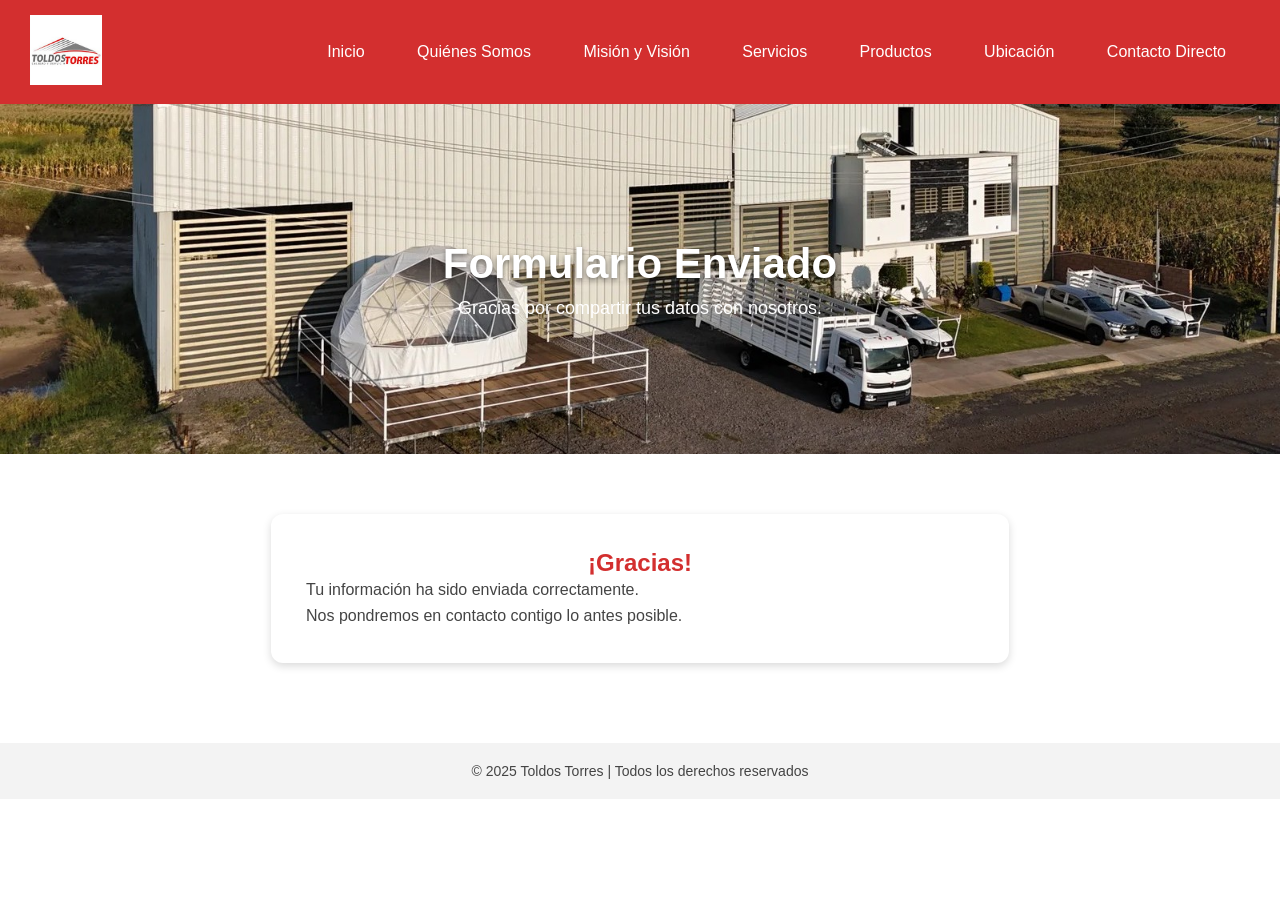
<file: Proyecto_Final_Toldos_Torres/paginas/prueba_formulario.html>
<!DOCTYPE html>
<html lang="es">
<head>
    <meta charset="UTF-8">
    <meta name="viewport" content="width=device-width, initial-scale=1.0">
    <title>Formulario Enviado - Toldos Torres</title>

    <link rel="stylesheet" href="../css/estilos_proyecto.css">
    <link rel="stylesheet" href="https://cdnjs.cloudflare.com/ajax/libs/font-awesome/6.5.0/css/all.min.css">
</head>

<body>

<header>
    <div class="logo">
        <img src="../imagenes/logo_toldos_torres.jpg" alt="Logo Toldos Torres">
    </div>

    <nav class="menu">
        <a href="../index.html">Inicio</a>
        <a href="quienes_somos.html">Quiénes Somos</a>
        <a href="mision_vision.html">Misión y Visión</a>
        <a href="nuestros_servicios.html">Servicios</a>
        <a href="nuestros_productos.html">Productos</a>
        <a href="ubicacion.html">Ubicación</a>
        <a href="contacto_directo.html">Contacto Directo</a>
    </nav>
</header>

<section class="banner">
    <h2>Formulario Enviado</h2>
    <p>Gracias por compartir tus datos con nosotros.</p>
</section>

<main style="padding: 40px; max-width:900px; margin:auto;">
    <div class="tarjeta faq-card" style="padding:35px; text-align:center;">
        <h2 style="color:#D32F2F;">¡Gracias!</h2>
        <p>Tu información ha sido enviada correctamente.</p>
        <p>Nos pondremos en contacto contigo lo antes posible.</p>
    </div>
</main>

<footer>
    <p>© 2025 Toldos Torres | Todos los derechos reservados</p>
</footer>

</body>
</html>
</file>
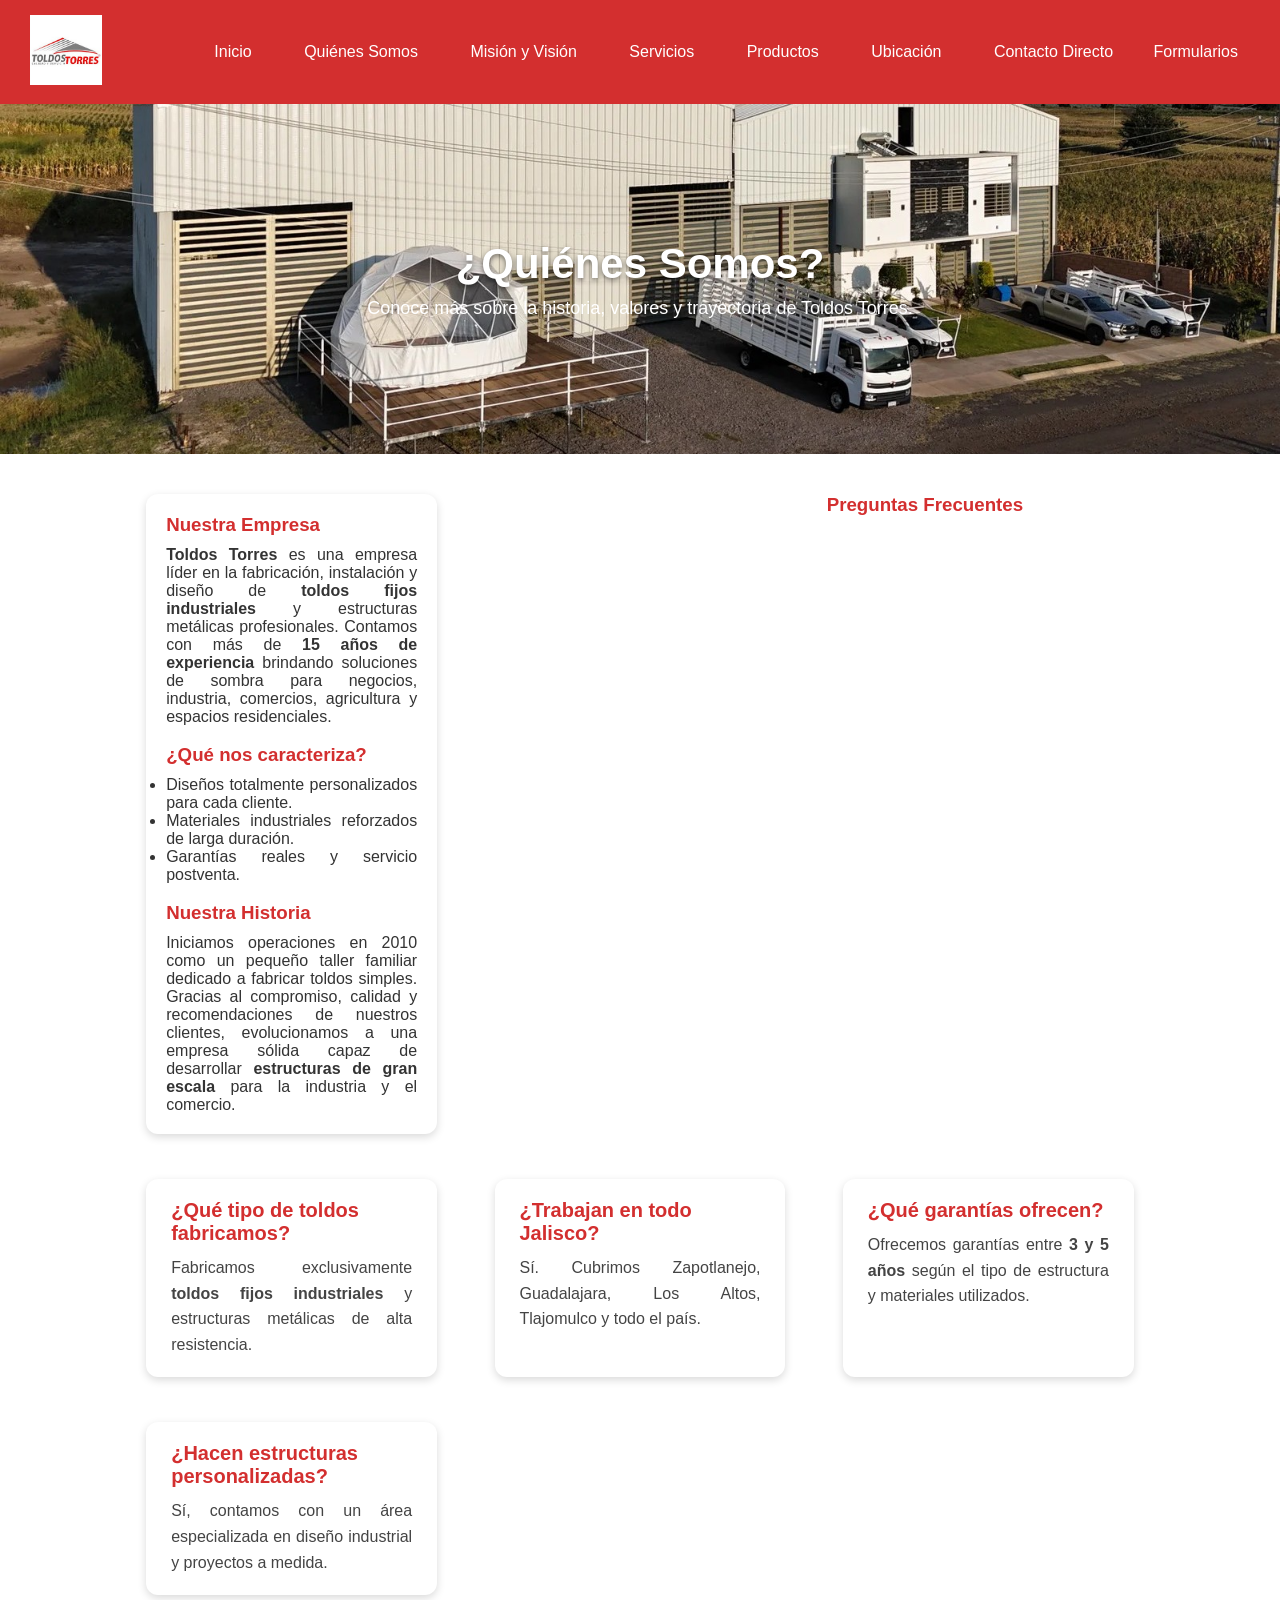
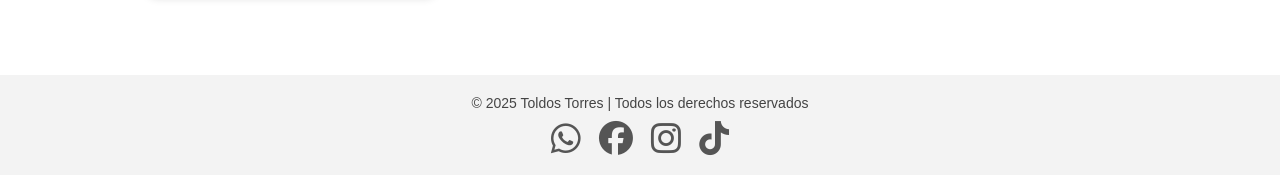
<file: Proyecto_Final_Toldos_Torres/paginas/quienes_somos.html>
<!DOCTYPE html>
<html lang="es">
<head>
    <meta charset="UTF-8">
    <meta name="viewport" content="width=device-width, initial-scale=1.0">
    <title>Quiénes Somos - Toldos Torres</title>

    <link rel="stylesheet" href="../css/estilos_proyecto.css">
    <link rel="stylesheet" href="https://cdnjs.cloudflare.com/ajax/libs/font-awesome/6.5.0/css/all.min.css">
</head>

<body>

<header>
    <div class="logo">
        <img src="../imagenes/logo_toldos_torres.jpg" alt="Logo Toldos Torres">
    </div>

    <nav class="menu">
        <a href="../index.html">Inicio</a>
        <a href="quienes_somos.html">Quiénes Somos</a>
        <a href="mision_vision.html">Misión y Visión</a>
        <a href="nuestros_servicios.html">Servicios</a>
        <a href="nuestros_productos.html">Productos</a>
        <a href="ubicacion.html">Ubicación</a>
        <a href="contacto_directo.html">Contacto Directo</a>

        <div class="dropdown">
            <button class="dropbtn">Formularios</button>
            <div class="dropdown-content">
                <a href="vendedores.html">Vendedores</a>
                <a href="clientes.html">Clientes</a>
                <a href="articulos.html">Artículos</a>
            </div>
        </div>
    </nav>
</header>

<section class="banner">
    <h2>¿Quiénes Somos?</h2>
    <p>Conoce más sobre la historia, valores y trayectoria de Toldos Torres.</p>
</section>

<main class="contenido" style="padding: 40px; max-width: 1100px; margin: auto;">

    <div class="tarjeta">
        <h3 style="color:#D32F2F;">Nuestra Empresa</h3>
        <p>
            <strong>Toldos Torres</strong> es una empresa líder en la fabricación, instalación y diseño de 
            <strong>toldos fijos industriales</strong> y estructuras metálicas profesionales.
            Contamos con más de <strong>15 años de experiencia</strong> brindando soluciones de sombra 
            para negocios, industria, comercios, agricultura y espacios residenciales.
        </p>

        <br>

        <h3>¿Qué nos caracteriza?</h3>
        <ul>
            <li>Diseños totalmente personalizados para cada cliente.</li>
            <li>Materiales industriales reforzados de larga duración.</li>
            <li>Garantías reales y servicio postventa.</li>
        </ul>

        <br>

        <h3>Nuestra Historia</h3>
        <p>
            Iniciamos operaciones en 2010 como un pequeño taller familiar dedicado a fabricar toldos simples. 
            Gracias al compromiso, calidad y recomendaciones de nuestros clientes, evolucionamos a una 
            empresa sólida capaz de desarrollar <strong>estructuras de gran escala</strong> para la industria y el comercio.
        </p>

    </div> 

    <br>

    <h3 style="color:#D32F2F;">Preguntas Frecuentes</h3>

    <div class="tarjeta faq-card">
        <h4>¿Qué tipo de toldos fabricamos?</h4>
        <p>Fabricamos exclusivamente <strong>toldos fijos industriales</strong> y estructuras metálicas de alta resistencia.</p>
    </div>

    <div class="tarjeta faq-card">
        <h4>¿Trabajan en todo Jalisco?</h4>
        <p>Sí. Cubrimos Zapotlanejo, Guadalajara, Los Altos, Tlajomulco y todo el país.</p>
    </div>

    <div class="tarjeta faq-card">
        <h4>¿Qué garantías ofrecen?</h4>
        <p>Ofrecemos garantías entre <strong>3 y 5 años</strong> según el tipo de estructura y materiales utilizados.</p>
    </div>

    <div class="tarjeta faq-card">
        <h4>¿Hacen estructuras personalizadas?</h4>
        <p>Sí, contamos con un área especializada en diseño industrial y proyectos a medida.</p>
    </div>

</main>

<footer>
    <p>© 2025 Toldos Torres | Todos los derechos reservados</p>
    <div class="redes-sociales">
        <a href="https://wa.me/message/OTSPTEDUYEG2F1" target="_blank"><i class="fa-brands fa-whatsapp"></i></a>
        <a href="https://www.facebook.com/ToldosTorresZapotlanejo" target="_blank"><i class="fa-brands fa-facebook"></i></a>
        <a href="https://www.instagram.com/toldos_torre/" target="_blank"><i class="fa-brands fa-instagram"></i></a>
        <a href="https://www.tiktok.com/@toldostorres" target="_blank"><i class="fa-brands fa-tiktok"></i></a>
    </div>
</footer>

</body>
</html>
</file>
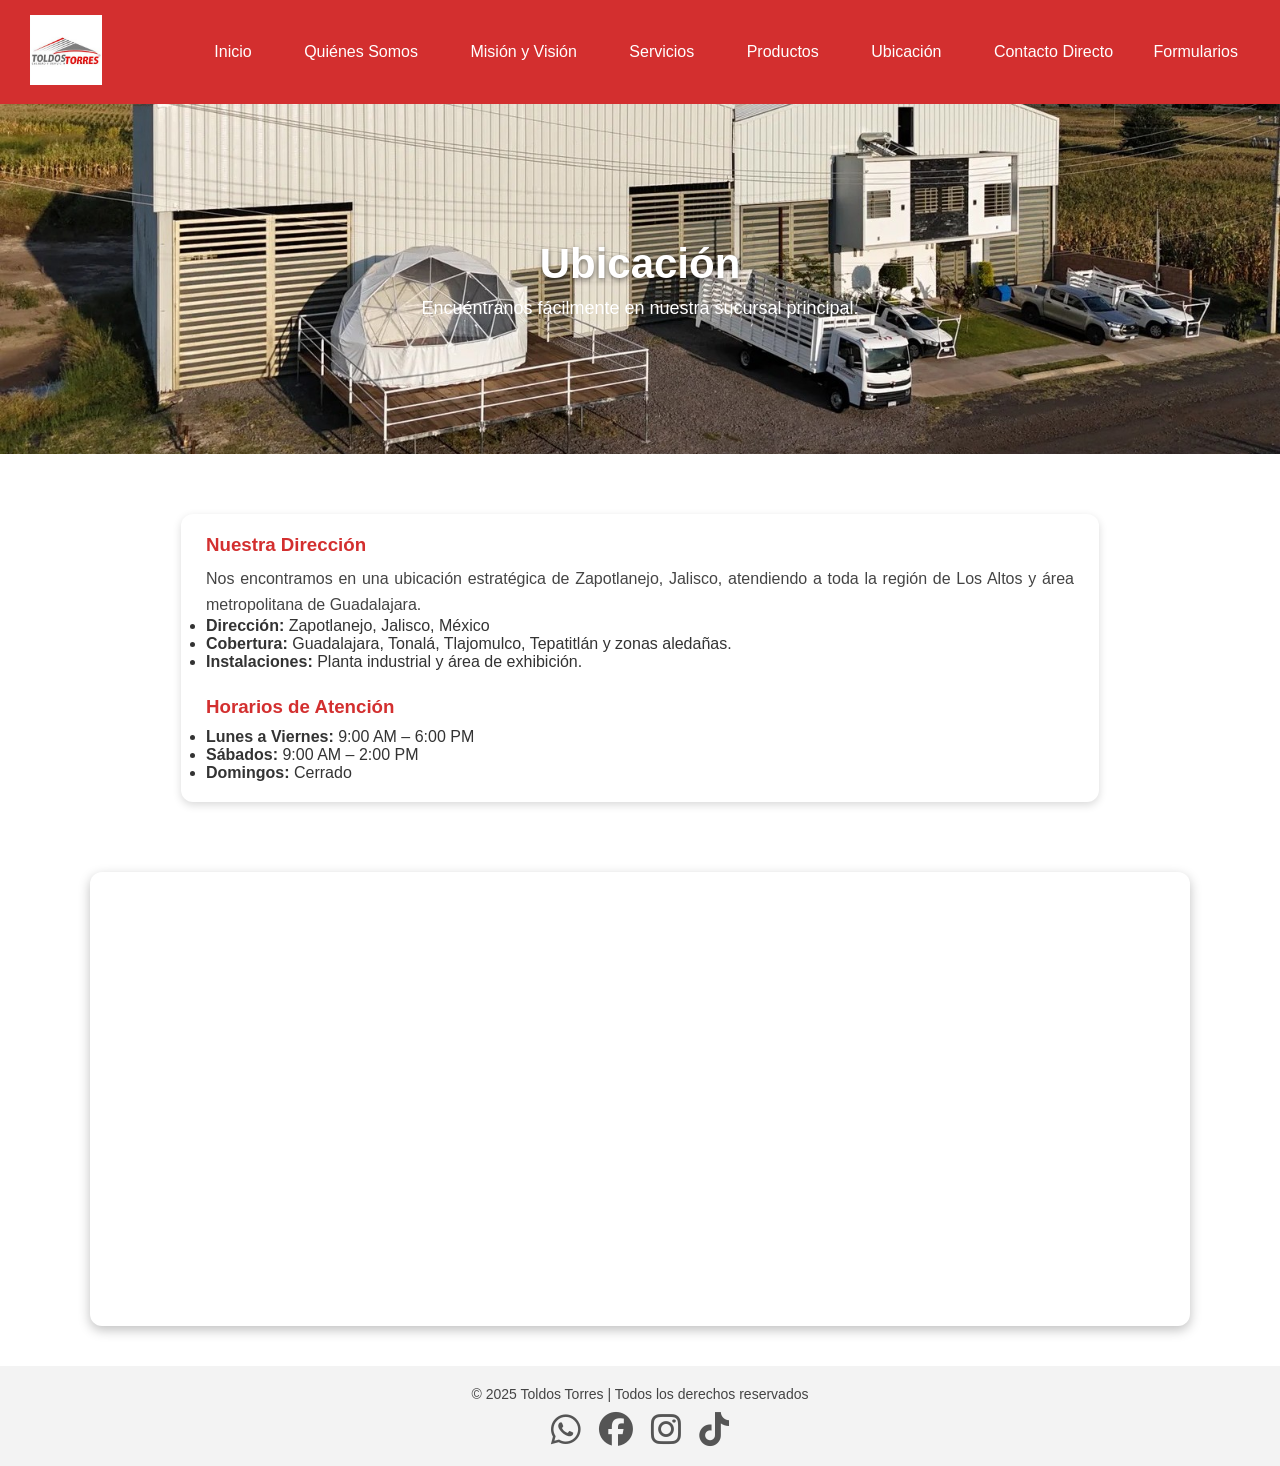
<file: Proyecto_Final_Toldos_Torres/paginas/ubicacion.html>
<!DOCTYPE html>
<html lang="es">
<head>
    <meta charset="UTF-8">
    <meta name="viewport" content="width=device-width, initial-scale=1.0">
    <title>Ubicación - Toldos Torres</title>

    <link rel="stylesheet" href="../css/estilos_proyecto.css">
    <link rel="stylesheet" href="https://cdnjs.cloudflare.com/ajax/libs/font-awesome/6.5.0/css/all.min.css">
</head>

<body>

   
    <header>
        <div class="logo">
            <img src="../imagenes/logo_toldos_torres.jpg" alt="Logo Toldos Torres">
        </div>

        <nav class="menu">
            <a href="../index.html">Inicio</a>
            <a href="quienes_somos.html">Quiénes Somos</a>
            <a href="mision_vision.html">Misión y Visión</a>
            <a href="nuestros_servicios.html">Servicios</a>
            <a href="nuestros_productos.html">Productos</a>
            <a href="ubicacion.html">Ubicación</a>
            <a href="contacto_directo.html">Contacto Directo</a>

            <div class="dropdown">
                <button class="dropbtn">Formularios</button>
                <div class="dropdown-content">
                    <a href="vendedores.html">Vendedores</a>
                    <a href="clientes.html">Clientes</a>
                    <a href="articulos.html">Artículos</a>
                </div>
            </div>
        </nav>
    </header>

   
    <section class="banner">
        <h2>Ubicación</h2>
        <p>Encuéntranos fácilmente en nuestra sucursal principal.</p>
    </section>

    
    <main class="contenido" style="padding: 40px; max-width: 1100px; margin: auto;">

        <div class="tarjeta faq-card">
            <h3 style="color:#D32F2F;">Nuestra Dirección</h3>
            <p>
                Nos encontramos en una ubicación estratégica de Zapotlanejo, Jalisco, atendiendo
                a toda la región de Los Altos y área metropolitana de Guadalajara.
            </p>

            <ul>
                <li><strong>Dirección:</strong> Zapotlanejo, Jalisco, México</li>
                <li><strong>Cobertura:</strong> Guadalajara, Tonalá, Tlajomulco, Tepatitlán y zonas aledañas.</li>
                <li><strong>Instalaciones:</strong> Planta industrial y área de exhibición.</li>
            </ul>

            <h3 style="color:#D32F2F; margin-top:25px;">Horarios de Atención</h3>
            <ul>
                <li><strong>Lunes a Viernes:</strong> 9:00 AM – 6:00 PM</li>
                <li><strong>Sábados:</strong> 9:00 AM – 2:00 PM</li>
                <li><strong>Domingos:</strong> Cerrado</li>
            </ul>
        </div>

    </main>

    
    <div style="width: 100%; max-width: 1100px; margin: 30px auto; border-radius: 12px; overflow:hidden; box-shadow:0 4px 12px rgba(0,0,0,0.25);">

       <iframe 
    src="https://www.google.com/maps/embed?pb=!1m18!1m12!1m3!1d3733.6878915888724!2d-103.04236999999999!3d20.641574800000004!2m3!1f0!2f0!3f0!3m2!1i1024!2i768!4f13.1!3m3!1m2!1s0x8428cca0334bbcdb%3A0x3f304eb509427da5!2sTOLDOS%20TORRES!5e0!3m2!1ses-419!2smx!4v1764213448932!5m2!1ses-419!2smx"
    style="width: 100%; height: 450px; border:0;" 
    allowfullscreen="" 
    loading="lazy" 
    referrerpolicy="no-referrer-when-downgrade">
</iframe>



    </div>

    
    <footer>
        <p>© 2025 Toldos Torres | Todos los derechos reservados</p>

        <div class="redes-sociales">
            <a href="https://wa.me/message/OTSPTEDUYEG2F1" target="_blank"><i class="fa-brands fa-whatsapp"></i></a>
            <a href="https://www.facebook.com/ToldosTorresZapotlanejo" target="_blank"><i class="fa-brands fa-facebook"></i></a>
            <a href="https://www.instagram.com/toldos_torre/" target="_blank"><i class="fa-brands fa-instagram"></i></a>
            <a href="https://www.tiktok.com/@toldostorres" target="_blank"><i class="fa-brands fa-tiktok"></i></a>
        </div>
    </footer>

</body>
</html>
</file>
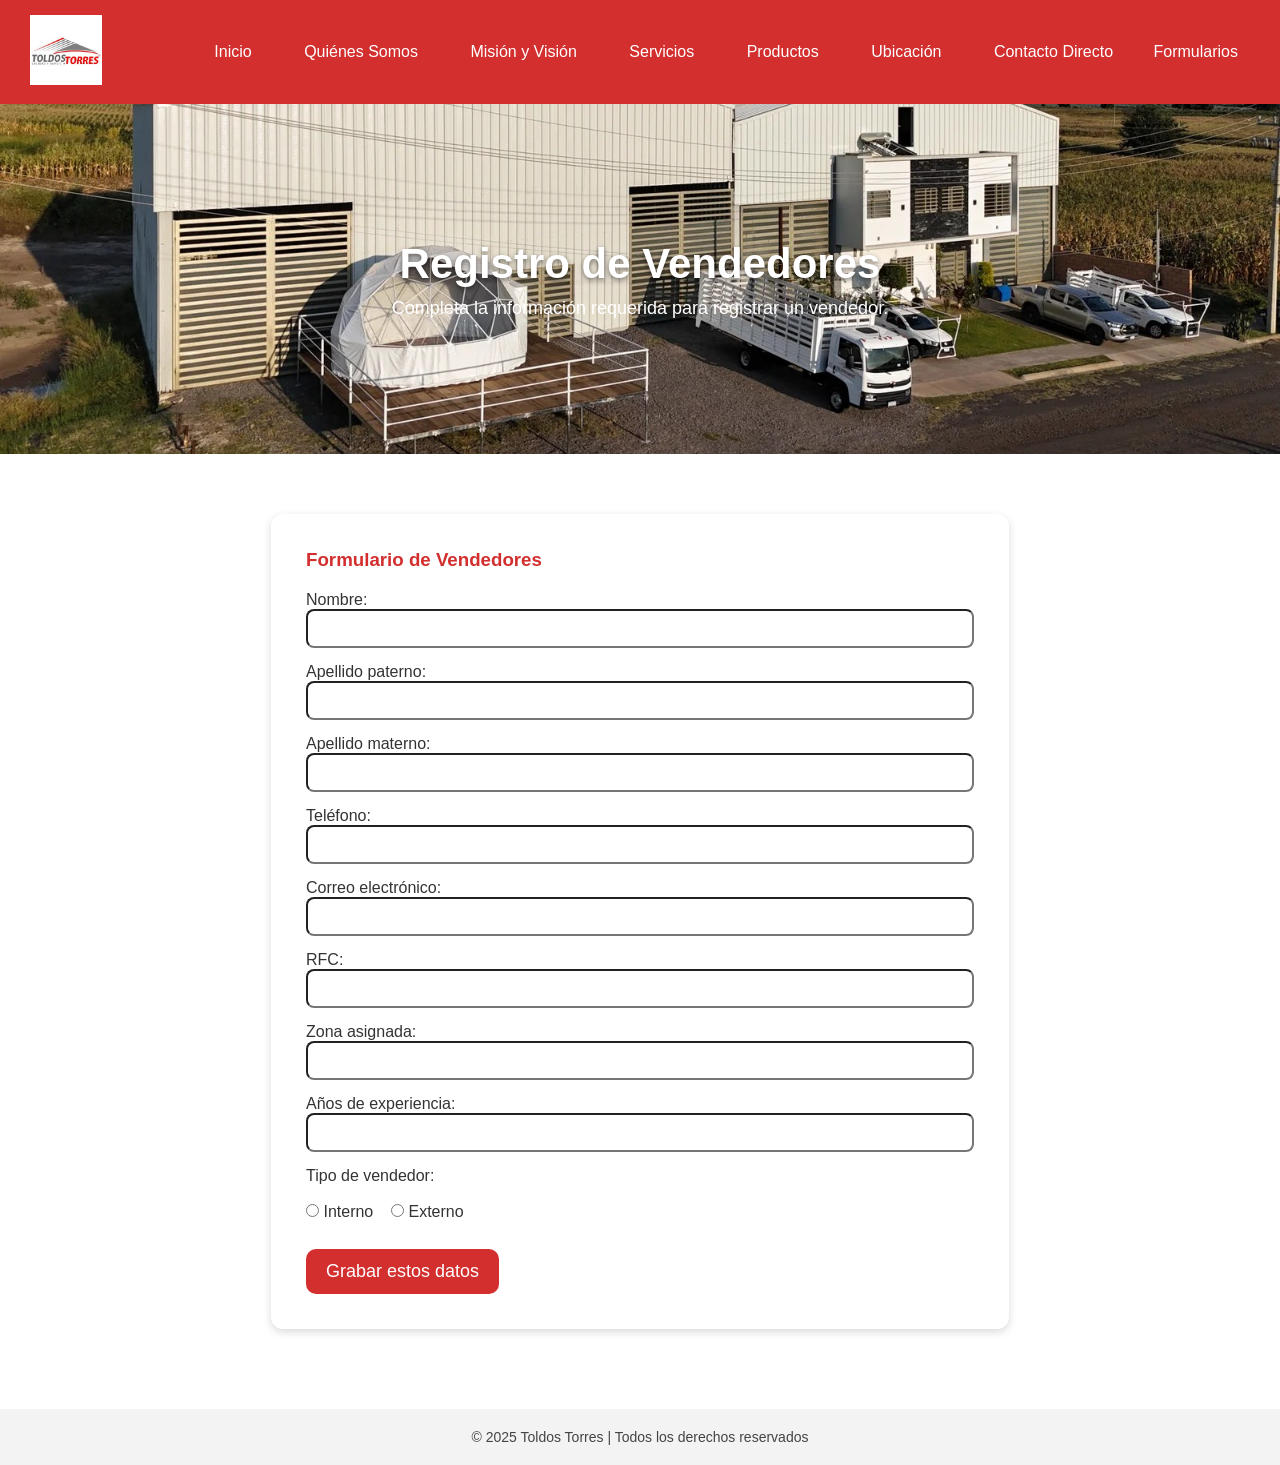
<file: Proyecto_Final_Toldos_Torres/paginas/vendedores.html>
<!DOCTYPE html>
<html lang="es">
<head>
    <meta charset="UTF-8">
    <meta name="viewport" content="width=device-width, initial-scale=1.0">
    <title>Vendedores - Toldos Torres</title>

    <link rel="stylesheet" href="../css/estilos_proyecto.css">
    <link rel="stylesheet" href="https://cdnjs.cloudflare.com/ajax/libs/font-awesome/6.5.0/css/all.min.css">

    <script src="../javascript/valida_vendedores.js" defer></script>
</head>

<body>

<header>
    <div class="logo">
        <img src="../imagenes/logo_toldos_torres.jpg" alt="Logo Toldos Torres">
    </div>

    <nav class="menu">
        <a href="../index.html">Inicio</a>
        <a href="quienes_somos.html">Quiénes Somos</a>
        <a href="mision_vision.html">Misión y Visión</a>
        <a href="nuestros_servicios.html">Servicios</a>
        <a href="nuestros_productos.html">Productos</a>
        <a href="ubicacion.html">Ubicación</a>
        <a href="contacto_directo.html">Contacto Directo</a>

        <div class="dropdown">
            <button class="dropbtn">Formularios</button>
            <div class="dropdown-content">
                <a href="vendedores.html">Vendedores</a>
                <a href="clientes.html">Clientes</a>
                <a href="articulos.html">Artículos</a>
            </div>
        </div>
    </nav>
</header>

<section class="banner">
    <h2>Registro de Vendedores</h2>
    <p>Completa la información requerida para registrar un vendedor.</p>
</section>

<main style="padding: 40px; max-width: 900px; margin: auto;">

    <div class="tarjeta faq-card" style="padding: 35px;">
        <h3 style="color:#D32F2F; margin-bottom:20px;">Formulario de Vendedores</h3>

        <form id="formVendedores" action="prueba_formulario.html" method="GET">

            <label>Nombre:</label>
            <input type="text" id="nombre" name="nombre" style="width:100%; padding:10px; margin-bottom:15px; border-radius:8px;">

            <label>Apellido paterno:</label>
            <input type="text" id="paterno" name="paterno" style="width:100%; padding:10px; margin-bottom:15px; border-radius:8px;">

            <label>Apellido materno:</label>
            <input type="text" id="materno" name="materno" style="width:100%; padding:10px; margin-bottom:15px; border-radius:8px;">

            <label>Teléfono:</label>
            <input type="text" id="telefono" name="telefono" style="width:100%; padding:10px; margin-bottom:15px; border-radius:8px;">

            <label>Correo electrónico:</label>
            <input type="email" id="correo" name="correo" style="width:100%; padding:10px; margin-bottom:15px; border-radius:8px;">

            <label>RFC:</label>
            <input type="text" id="rfc" name="rfc" style="width:100%; padding:10px; margin-bottom:15px; border-radius:8px;">

            <label>Zona asignada:</label>
            <input type="text" id="zona" name="zona" style="width:100%; padding:10px; margin-bottom:15px; border-radius:8px;">

            <label>Años de experiencia:</label>
            <input type="number" id="experiencia" name="experiencia" min="0" style="width:100%; padding:10px; margin-bottom:15px; border-radius:8px;">

            <label>Tipo de vendedor:</label><br><br>
            <input type="radio" name="tipo" value="Interno"> Interno &nbsp;&nbsp;
            <input type="radio" name="tipo" value="Externo"> Externo
            <br><br>

            <button type="submit" style="
                background:#D32F2F; 
                border:none; 
                padding:12px 20px; 
                color:white; 
                border-radius:10px; 
                font-size:18px;
                cursor:pointer;
                margin-top:10px;">
                Grabar estos datos
            </button>

        </form>
    </div>

</main>

<footer>
    <p>© 2025 Toldos Torres | Todos los derechos reservados</p>
</footer>

</body>
</html>
</file>
<file: Proyecto_Final_Toldos_Torres/css/estilos_proyecto.css>
@charset "utf-8";
/* CSS Document */

* {
    margin: 0;
    padding: 0;
    box-sizing: border-box;
    font-family: "Arial", sans-serif;
}

body {
    background-color: #ffffff;
    color: #333;
}


header {
    background-color: #D32F2F;     
    color: white;
    display: flex;
    justify-content: space-between;
    align-items: center;
    padding: 15px 30px;
    box-shadow: 0px 3px 8px rgba(0,0,0,0.2);
}

.logo img {
    height: 70px;
    width: auto;
}


.menu a {
    color: white;
    text-decoration: none;
    margin: 0 12px;
    padding: 8px 12px;
    border-radius: 6px;
    transition: 0.3s;
}

.menu a:hover {
    background-color: rgba(255,255,255,0.25);
}


.dropdown {
    position: relative;
    display: inline-block;
}

.dropbtn {
    background-color: transparent;
    color: white;
    padding: 8px 12px;
    border: none;
    cursor: pointer;
    font-size: 16px;
}

.dropdown-content {
    display: none;
    position: absolute;
    background-color: white;
    min-width: 150px;
    box-shadow: 0px 3px 10px rgba(0,0,0,0.25);
    border-radius: 6px;
    z-index: 1;
}

.dropdown-content a {
    color: #333;
    padding: 10px 15px;
    display: block;
    text-decoration: none;
    transition: 0.3s;
}

.dropdown-content a:hover {
    background-color: #f3f3f3;
}

.dropdown:hover .dropdown-content {
    display: block;
}



.banner {
    background-image: url("../imagenes/banner_fondo.jpg.jpeg"); 
    background-size: 100%;
    background-position: center;
    height: 350px;
    display: flex;
    flex-direction: column;
    justify-content: center;
    text-align: center;
    color: white;
    padding: 20px;
    background-color: #D32F2F; 
}

.banner h2 {
    font-size: 42px;
    text-shadow: 0px 2px 5px rgba(0,0,0,0.5);
}

.banner p {
    font-size: 18px;
    margin-top: 10px;
}


.contenido {
    display: grid;
    grid-template-columns: repeat(auto-fit, minmax(250px, 1fr));
    gap: 25px;
    padding: 40px;
}

.tarjeta {
    background-color: white;
    border-radius: 12px;
    padding: 20px;
    box-shadow: 0px 3px 8px rgba(0,0,0,0.15);
    transition: 0.3s;
}

.tarjeta:hover {
    transform: translateY(-5px);
    box-shadow: 0px 5px 14px rgba(0,0,0,0.25);
}

.tarjeta h3 {
    color: #D32F2F;
    margin-bottom: 10px;
}


footer {
    text-align: center;
    padding: 20px;
    background-color: #f3f3f3;
    margin-top: 40px;
    color: #444;
    font-size: 14px;
}

.redes-sociales {
    margin-top: 10px;
    display: flex;
    justify-content: center;
    gap: 18px;
}

.redes-sociales i {
    font-size: 34px;
    color: #555;
    transition: 0.3s;
    cursor: pointer;
}

.redes-sociales i:hover {
    color: #D32F2F;   
    transform: scale(1.2);
}


.acordeon {
    width: 100%;
    background: white;
    margin-top: 18px;
    border-radius: 10px;
    box-shadow: 0px 4px 10px rgba(0,0,0,0.15);
    overflow: hidden;
}

.acordeon-btn {
    width: 100%;
    text-align: left;
    padding: 15px;
    background-color: white;
    border: none;
    outline: none;
    font-size: 17px;
    font-weight: bold;
    color: #D32F2F;
    cursor: pointer;
    transition: 0.3s;
}

.acordeon-btn:hover {
    background-color: #f3f3f3;
}

.acordeon-panel {
    padding: 5px 18px 15px 18px;
    max-height: 0;
    overflow: hidden;
    color: #444;
    transition: max-height 0.3s ease-out;
}

/* Tarjetas estilo FAQ en Quiénes Somos */
.faq-card {
    margin-top: 20px;
    padding: 20px 25px;
}

.faq-card h4 {
    color: #D32F2F;
    font-size: 20px;
    margin-bottom: 10px;
}

.faq-card p {
    color: #444;
    line-height: 1.6;
    font-size: 16px;
}
 

body p,
body li,
body .tarjeta p,
body .tarjeta li,
body .faq-card p,
body .faq-card li,
body main p,
body main li {
    text-align: justify;
}

.banner h2,
.banner p {
    text-align: center !important;
}


.tarjeta,
.faq-card {
    width: 90%;
    margin-left: auto;
    margin-right: auto;
}


.titulo-galeria {
    margin-top: 40px;
    margin-bottom: 20px;
    font-size: 26px;
    color: #D32F2F;
    font-weight: bold;
}


.galeria-horizontal {
    width: 100%;
    max-width: 100%;
    display: flex;
    justify-content: flex-start;
    gap: 25px;
    overflow-x: auto;
    padding: 25px 0;
    margin-top: 40px;
    scroll-behavior: smooth;
}


.galeria-horizontal img {
    width: 500px;
    height: 300px;
    object-fit: cover;
    border-radius: 12px;
    flex-shrink: 0;
    box-shadow: 0px 4px 12px rgba(0,0,0,0.25);
}


.galeria-horizontal::-webkit-scrollbar {
    height: 18px;
}

.galeria-horizontal::-webkit-scrollbar-track {
    background: #e5e5e5;
    border-radius: 10px;
}

.galeria-horizontal::-webkit-scrollbar-thumb {
    background: #9e9e9e;
    border-radius: 10px;
}

.galeria-horizontal::-webkit-scrollbar-thumb:hover {
    background: #6f6f6f;
}

footer p {
    text-align: center !important;
    width: 100%;
    display: block;
}


.boton-whatsapp {
    display: inline-flex;
    align-items: center;
    justify-content: center;
    gap: 8px;
    margin-top: 12px;
    padding: 10px 18px;
    background-color: #25D366;
    color: white;
    font-size: 16px;
    font-weight: bold;
    text-decoration: none;
    border-radius: 25px;
    transition: 0.3s ease;
}

.boton-whatsapp i {
    font-size: 18px;
}

.boton-whatsapp:hover {
    background-color: #1ebe5b;
    transform: scale(1.05);
}



.catalogo-contenedor {
    max-width: 1400px;
    margin: 40px auto;
    padding: 10px;
    display: grid;
    grid-template-columns: repeat(auto-fit, minmax(300px, 1fr));
    gap: 35px;
}

.producto-card {
    background: white;
    border-radius: 18px;
    padding: 20px;
    text-align: center;
    box-shadow: 0 4px 16px rgba(0,0,0,0.15);
}

.producto-card img {
    width: 100%;
    height: 220px;
    object-fit: cover;
    border-radius: 12px;
    margin-bottom: 15px;
}

.producto-card h3 {
    font-size: 22px;
    font-weight: bold;
    color: #333;
    margin-bottom: 12px;
}

.producto-card p {
    font-size: 16px;
    line-height: 1.5;
}

.producto-precio {
    font-size: 22px;
    font-weight: bold;
    color: red;
    margin-top: 10px;
}

.input-error {
    border: 2px solid red !important;
    background-color: #ffe5e5;
}

.label-error {
    color: red !important;
    font-weight: bold;
}
</file>
